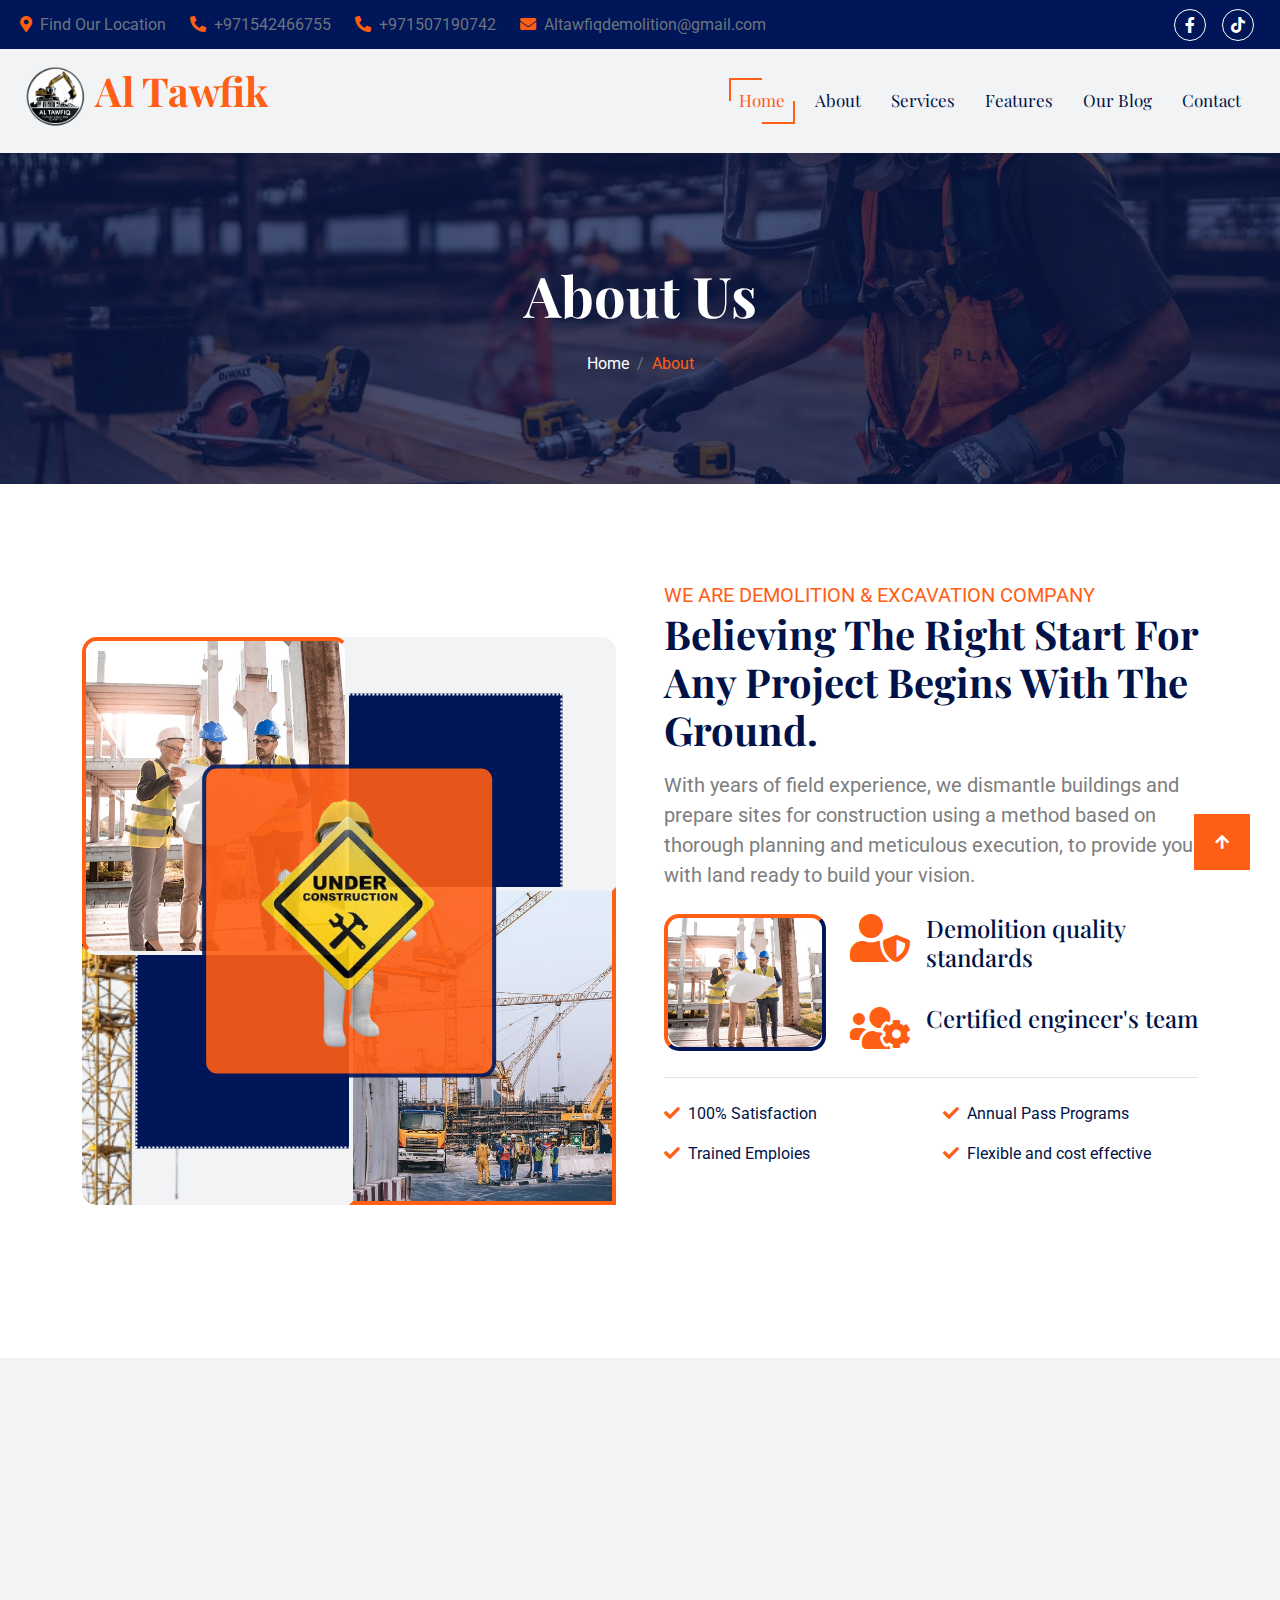
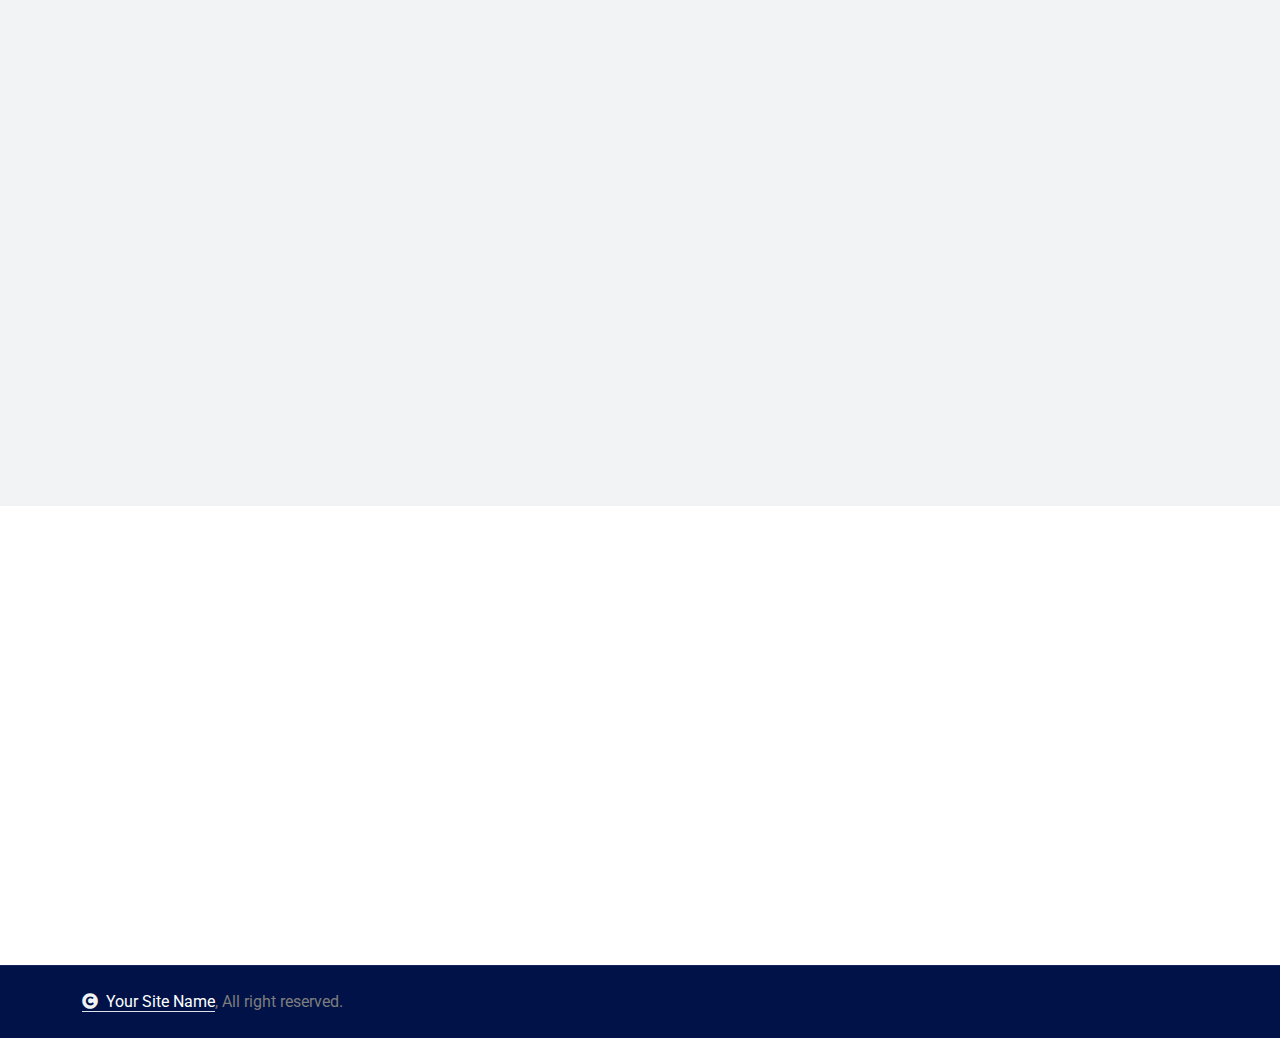
<file: about.html>
<!DOCTYPE html>
<html lang="en">
  <head>
    <meta charset="utf-8" />
    <title>Al-Tawfiq For Demolition and Excavation Services</title>
    <meta content="width=device-width, initial-scale=1.0" name="viewport" />
    <meta content="" name="keywords" />
    <meta content="" name="description" />

    <!-- Google Web Fonts -->
    <link rel="preconnect" href="https://fonts.googleapis.com" />
    <link rel="preconnect" href="https://fonts.gstatic.com" crossorigin />
    <link
      href="https://fonts.googleapis.com/css2?family=Playfair+Display:ital,wght@0,400..900;1,400..900&family=Roboto:wght@400;500;700&display=swap"
      rel="stylesheet"
    />

    <!-- Icon Font Stylesheet -->
    <link
      rel="stylesheet"
      href="https://use.fontawesome.com/releases/v5.15.4/css/all.css"
    />
    <link
      href="https://cdn.jsdelivr.net/npm/bootstrap-icons@1.4.1/font/bootstrap-icons.css"
      rel="stylesheet"
    />

    <!-- Libraries Stylesheet -->
    <link href="lib/animate/animate.min.css" rel="stylesheet" />

    <!-- Customized Bootstrap Stylesheet -->
    <link href="css/bootstrap.min.css" rel="stylesheet" />

    <!-- Stylesheet -->
    <link href="css/style.css" rel="stylesheet" />
  </head>

  <body>
    <!-- Spinner Start -->
    <div
      id="spinner"
      class="show bg-white position-fixed translate-middle w-100 vh-100 top-50 start-50 d-flex align-items-center justify-content-center"
    >
      <div
        class="spinner-border text-primary"
        style="width: 3rem; height: 3rem"
        role="status"
      >
        <span class="sr-only">Loading...</span>
      </div>
    </div>
    <!-- Spinner End -->
    <!-- Topbar Start -->
    <div class="container-fluid topbar d-none d-xl-block w-100">
      <div class="row gx-0 align-items-center" style="height: 45px">
        <div class="col-lg-8 text-center text-lg-start mb-lg-0">
          <div class="d-flex flex-wrap">
            <a
              href="https://maps.app.goo.gl/LZYL43N3DXkTnaCi8"
              class="text-muted me-4"
              ><i class="fas fa-map-marker-alt text-secondary me-2"></i>Find Our
              Location</a
            >
            <a href="tel:+971542466755" class="text-muted me-4"
              ><i class="fas fa-phone-alt text-secondary me-2"></i
              >+971542466755</a
            >
            <a href="tel:+971507190742" class="text-muted me-4"
              ><i class="fas fa-phone-alt text-secondary me-2"></i
              >+971507190742</a
            >
            <a
              href="mailto:Altawfiqdemolition@gmail.com"
              class="text-muted me-0"
              ><i class="fas fa-envelope text-secondary me-2"></i
              >Altawfiqdemolition@gmail.com</a
            >
          </div>
        </div>
        <div class="col-lg-4 text-center text-lg-end">
          <div class="d-flex align-items-center justify-content-end">
            <!-- Social Media -->
            <a
              style="border-radius: 150px"
              href="https://www.facebook.com/share/17d6us5UEP/"
              class="btn btn-primary btn-square border border-white me-3 text-center"
              ><i class="fab fa-facebook-f"></i
            ></a>
            <a
              style="border-radius: 150px"
              href="https://www.tiktok.com/@altawfiq.demoliti?is_from_webapp=1&sender_device=pc"
              class="btn btn-primary btn-square border border-white me-3"
              ><i class="fab fa-tiktok"></i
            ></a>
            <!-- <a
              style="border-radius: 150px"
              href="#"
              class="btn btn-primary btn-square border border-white me-3"
              ><i class="fab fa-instagram"></i
            ></a>
            <a
              style="border-radius: 150px"
              href="#"
              class="btn btn-primary btn-square border border-white me-3"
              ><i class="fab fa-linkedin-in"></i
            ></a> -->
          </div>
        </div>
      </div>
    </div>
    <!-- Topbar End -->
    

    <!-- Navbar & Hero Start -->
    <div class="container-fluid sticky-top px-0">
      <nav class="navbar navbar-expand-lg navbar-dark bg-light py-3 px-4">
        <a href="index.html" class="navbar-brand p-0">
          <h1 class="text-secondary display-6">
            <img src="img/logo.png" alt="" width="64px" height="64px" />
            Al Tawfik
          </h1>
        </a>
        <button
          class="navbar-toggler"
          type="button"
          data-bs-toggle="collapse"
          data-bs-target="#navbarCollapse"
        >
          <span class="fa fa-bars"></span>
        </button>
        <div class="collapse navbar-collapse" id="navbarCollapse">
          <div class="navbar-nav ms-auto pt-2 pt-lg-0">
            <a href="index.html" class="nav-item nav-link active">Home</a>
            <a href="about.html" class="nav-item nav-link">About</a>
            <a href="service.html" class="nav-item nav-link">Services</a>

            <a href="feature.html" class="nav-item nav-link">Features</a>
            <a href="blog.html" class="nav-item nav-link">Our Blog</a>
            <a href="contact.html" class="nav-item nav-link">Contact</a>
          </div>
        </div>
      </nav>
    </div>
    <!-- Navbar & Hero End -->

    <!-- Header Start -->
    <div class="container-fluid bg-breadcrumb">
      <div class="container text-center py-5" style="max-width: 900px">
        <h4
          class="text-white display-4 mb-4 wow fadeInDown"
          data-wow-delay="0.1s"
        >
          About Us
        </h4>
        <ol
          class="breadcrumb d-flex justify-content-center mb-0 wow fadeInDown"
          data-wow-delay="0.3s"
        >
          <li class="breadcrumb-item"><a href="index.html">Home</a></li>
          
          <li class="breadcrumb-item active text-secondary">About</li>
        </ol>
      </div>
    </div>
    <!-- Header End -->

    <!-- About Start -->
    <div class="container-fluid about py-5">
      <div class="container py-5">
        <div class="row g-5 align-items-center">
          <div
            class="col-xl-6 wow fadeInLeft"
            data-wow-delay="0.1s"
            style="border-radius: 15px !important"
          >
            <div class="about-item-image d-flex" style="border-radius: 15px">
              <img
                src="img/about.jpg"
                class="img-1 img-fluid w-50"
                alt=""
                style="border-radius: 15px"
              />
              <img src="img/about-3.jpg" class="img-2 img-fluid w-50" alt="" />
              <div class="about-item-image-content" style="border-radius: 15px">
                <img
                  src="img/about-1.png"
                  class="img-fluid w-100 h-100"
                  style="object-fit: cover"
                  alt=""
                />
              </div>
            </div>
          </div>
          <div class="col-xl-6 wow fadeInRight" data-wow-delay="0.1s">
            <div class="about-item-content">
              <p class="text-uppercase text-secondary fs-5 mb-0">
                WE ARE DEMOLITION & Excavation COMPANY
              </p>
              <h2 class="fs-1 fw-bold text-capitalize mb-3">
                believing the right start for any project begins with the
                ground.
              </h2>
              <p class="mb-4 fs-5">
                With years of field experience, we dismantle buildings and
                prepare sites for construction using a method based on thorough
                planning and meticulous execution, to provide you with land
                ready to build your vision.
              </p>
              <div class="pb-4 mb-4 border-bottom">
                <div class="row g-4">
                  <div class="col-lg-4">
                    <div
                      class="about-item-content-img"
                      style="border-radius: 15px"
                    >
                      <img
                        style="border-radius: 15px"
                        src="img/about-2.jpg"
                        class="img-fluid w-100"
                        alt=""
                      />
                    </div>
                  </div>
                  <div class="col-lg-8">
                    <div class="d-flex mb-4">
                      <div class="text-secondary">
                        <i class="fas fa-user-shield fa-3x"></i>
                      </div>
                      <h4 class="ms-3">Demolition quality standards</h4>
                    </div>
                    <div class="d-flex">
                      <div class="text-secondary">
                        <i class="fas fa-users-cog fa-3x"></i>
                      </div>
                      <h4 class="ms-3">Certified engineer&apos;s team</h4>
                    </div>
                  </div>
                </div>
              </div>
              <div class="row gy-0 gx-4 justify-content-between pb-4">
                <div class="col-lg-6">
                  <p class="text-dark">
                    <i class="fas fa-check text-secondary me-1"></i> 100%
                    Satisfaction
                  </p>
                  <p class="text-dark">
                    <i class="fas fa-check text-secondary me-1"></i> Trained
                    Emploies
                  </p>
                </div>
                <div class="col-lg-6">
                  <p class="text-dark">
                    <i class="fas fa-check text-secondary me-1"></i> Annual Pass
                    Programs
                  </p>
                  <p class="text-dark mb-0">
                    <i class="fas fa-check text-secondary me-1"></i> Flexible
                    and cost effective
                  </p>
                </div>
              </div>
              <a
                style="border-radius: 150px"
                class="btn btn-secondary d-inline-block py-3 px-5 me-2 flex-shrink-0 wow fadeInUp"
                data-wow-delay="0.1s"
                href="#"
                >Discover More</a
              >
            </div>
          </div>
        </div>
      </div>
    </div>
    <!-- About End -->

    <!-- Features Start -->
    <div class="container-fluid feature bg-light py-5">
      <div class="container py-5">
        <div
          class="text-center mx-auto pb-5 wow fadeInUp"
          data-wow-delay="0.2s"
          style="max-width: 800px"
        >
          <p class="text-uppercase text-secondary fs-5 mb-0">WHy US</p>
          <h2 class="display-4 text-capitalize mb-3">Why Choose Us</h2>
        </div>
        <div class="row g-4">
          <div class="col-lg-4 wow fadeInUp" data-wow-delay="0.2s">
            <div
              class="feature-item text-center border p-5"
              style="border-radius: 15px"
            >
              <div
                class="feature-img bg-secondary d-inline-flex justify-content-center align-items-center p-4"
                style="
                  width: 100px;
                  height: 100px;
                  border-radius: 150px;
                  border-radius: 150px;
                "
              >
                <i class="fas fa-city text-primary fa-3x"></i>
              </div>
              <a href="#" class="h4 d-block my-4">Expert Engineers</a>
              <p class="mb-0 text-start">
                Our experienced team allow us to handle the most challenging
                demolition and excavation projects with precision, safety, and
                smart problem-solving
              </p>
            </div>
          </div>
          <div class="col-lg-4 wow fadeInUp" data-wow-delay="0.4s">
            <div
              class="feature-item text-center border p-5"
              style="border-radius: 15px"
            >
              <div
                class="feature-img bg-secondary d-inline-flex justify-content-center align-items-center p-4"
                style="
                  width: 100px;
                  height: 100px;
                  border-radius: 150px;
                  border-radius: 150px;
                "
              >
                <i class="fas fa-funnel-dollar text-primary fa-3x"></i>
              </div>
              <a href="#" class="h4 d-block my-4">Free Estimates</a>
              <p class="mb-0 text-start">
                We provide free on-site estimates to help you plan your
                demolition or excavation project with clarity, accuracy, and
                complete peace of mind
              </p>
            </div>
          </div>
          <div class="col-lg-4 wow fadeInUp" data-wow-delay="0.6s">
            <div
              class="feature-item text-center border p-5"
              style="border-radius: 15px"
            >
              <div
                class="feature-img bg-secondary d-inline-flex justify-content-center align-items-center p-4"
                style="
                  width: 100px;
                  height: 100px;
                  border-radius: 150px;
                  border-radius: 150px;
                "
              >
                <i class="fas fa-tools text-primary fa-3x"></i>
              </div>
              <a href="#" class="h4 d-block my-4">Quality Materials</a>
              <p class="mb-0 text-start">
                We use advanced, state-of-the-art machinery to ensure every
                demolition and excavation project is completed with maximum
                efficiency, safety, precision, and reliability
              </p>
            </div>
          </div>
        </div>
      </div>
    </div>
    <!-- Features End -->

    <!-- Footer Start -->
    <div class="container-fluid footer py-5 wow fadeIn" data-wow-delay="0.2s">
      <div class="container py-5">
        <div class="row g-5">
          <div class="col-md-6 col-lg-6 col-xl-4">
            <div class="footer-item d-flex flex-column">
              <div class="footer-item">
                <h4 class="text-white mb-4">Newsletter</h4>
                <p class="mb-3">
                  Subscribe to our newsletter to receive the latest updates,
                  industry insights, project highlights, and exclusive offers
                  delivered straight to your inbox
                </p>
                <div class="position-relative mx-auto">
                  <input
                    style="border-radius: 150px"
                    class="form-control w-100 py-3 ps-4 pe-5"
                    type="text"
                    placeholder="Enter your email"
                  />
                  <button
                    style="border-radius: 150px; border: none; outline: none"
                    type="button"
                    class="btn btn-secondary position-absolute top-0 end-0 py-2 mt-1 me-2"
                  >
                    <a href="mailto:Altawfiqdemolition@gmail.com">SignUp</a>
                  </button>
                </div>
              </div>
            </div>
          </div>
          <div class="col-md-6 col-lg-6 col-xl-4">
            <div class="footer-item d-flex flex-column">
              <h4 class="text-white mb-4">Explore</h4>
              <a href="index.html"
                ><i class="fas fa-angle-right me-2"></i> Home</a
              >
              <a href="service.html"
                ><i class="fas fa-angle-right me-2"></i> Services</a
              >
              <a href="about.html"
                ><i class="fas fa-angle-right me-2"></i> About Us</a
              >
              <a href="blog.html"
                ><i class="fas fa-angle-right me-2"></i> Latest Projects</a
              >
              <a href="contact.html"
                ><i class="fas fa-angle-right me-2"></i> Contact Us</a
              >
            </div>
          </div>

          <div class="col-md-6 col-lg-6 col-xl-4">
            <div class="footer-item d-flex flex-column">
              <h4 class="text-white mb-4">Contact Info</h4>
              <a
                href="https://maps.app.goo.gl/LZYL43N3DXkTnaCi8"
                class="text-muted me-4"
                ><i class="fas fa-map-marker-alt text-secondary me-2"></i>Find
                Our Location</a
              >
              <a
                href="mailto:Altawfiqdemolition@gmail.com"
                class="text-muted me-0"
                ><i class="fas fa-envelope text-secondary me-2"></i
                >Altawfiqdemolition@gmail.com</a
              >
              <a href="tel:+971542466755" class="text-muted me-4"
                ><i class="fas fa-phone-alt text-secondary me-2"></i
                >+971542466755</a
              >
              <a href="tel:+971507190742" class="text-muted me-4"
                ><i class="fas fa-phone-alt text-secondary me-2"></i
                >+971507190742</a
              >

              <div class="footer-btn d-flex align-items-center mt-4">
                <a
                  class="btn btn-secondary btn-md-square me-2"
                  style="border-radius: 150px"
                  href="https://www.facebook.com/share/17d6us5UEP/"
                  ><i class="fab fa-facebook-f text-white"></i
                ></a>
                <a
                  class="btn btn-secondary btn-md-square me-2"
                  style="border-radius: 150px"
                  href="https://www.tiktok.com/@altawfiq.demoliti?is_from_webapp=1&sender_device=pc"
                  ><i class="fab fa-tiktok text-white"></i
                ></a>
                <!-- <a
                  class="btn btn-secondary btn-md-square me-2"
                  style="border-radius: 150px"
                  href=""
                  ><i class="fab fa-instagram text-white"></i
                ></a>
                <a
                  class="btn btn-secondary btn-md-square me-0"
                  style="border-radius: 150px"
                  href=""
                  ><i class="fab fa-linkedin-in text-white"></i
                ></a> -->
              </div>
            </div>
          </div>
        </div>
      </div>
    </div>
    <!-- Footer End -->

    <!-- Copyright Start -->
    <div class="container-fluid copyright py-4">
      <div class="container">
        <div class="row g-4 align-items-center">
          <div class="col-md-6 text-center text-md-start mb-md-0">
            <span class="text-body"
              ><a href="#" class="border-bottom text-white"
                ><i class="fas fa-copyright text-light me-2"></i>Your Site
                Name</a
              >, All right reserved.</span
            >
          </div>
        </div>
      </div>
    </div>
    <!-- Copyright End -->

    <!-- Back to Top -->
    <a href="#" class="btn btn-secondary btn-lg-square back-to-top"
      ><i class="fa fa-arrow-up"></i
    ></a>

    <!-- JavaScript Libraries -->
    <script src="https://ajax.googleapis.com/ajax/libs/jquery/3.6.4/jquery.min.js"></script>
    <script src="https://cdn.jsdelivr.net/npm/bootstrap@5.0.0/dist/js/bootstrap.bundle.min.js"></script>
    <script src="lib/wow/wow.min.js"></script>
    <script src="lib/easing/easing.min.js"></script>
    <script src="lib/waypoints/waypoints.min.js"></script>

    <!-- Template Javascript -->
    <script src="js/main.js"></script>
  </body>
</html>
</file>
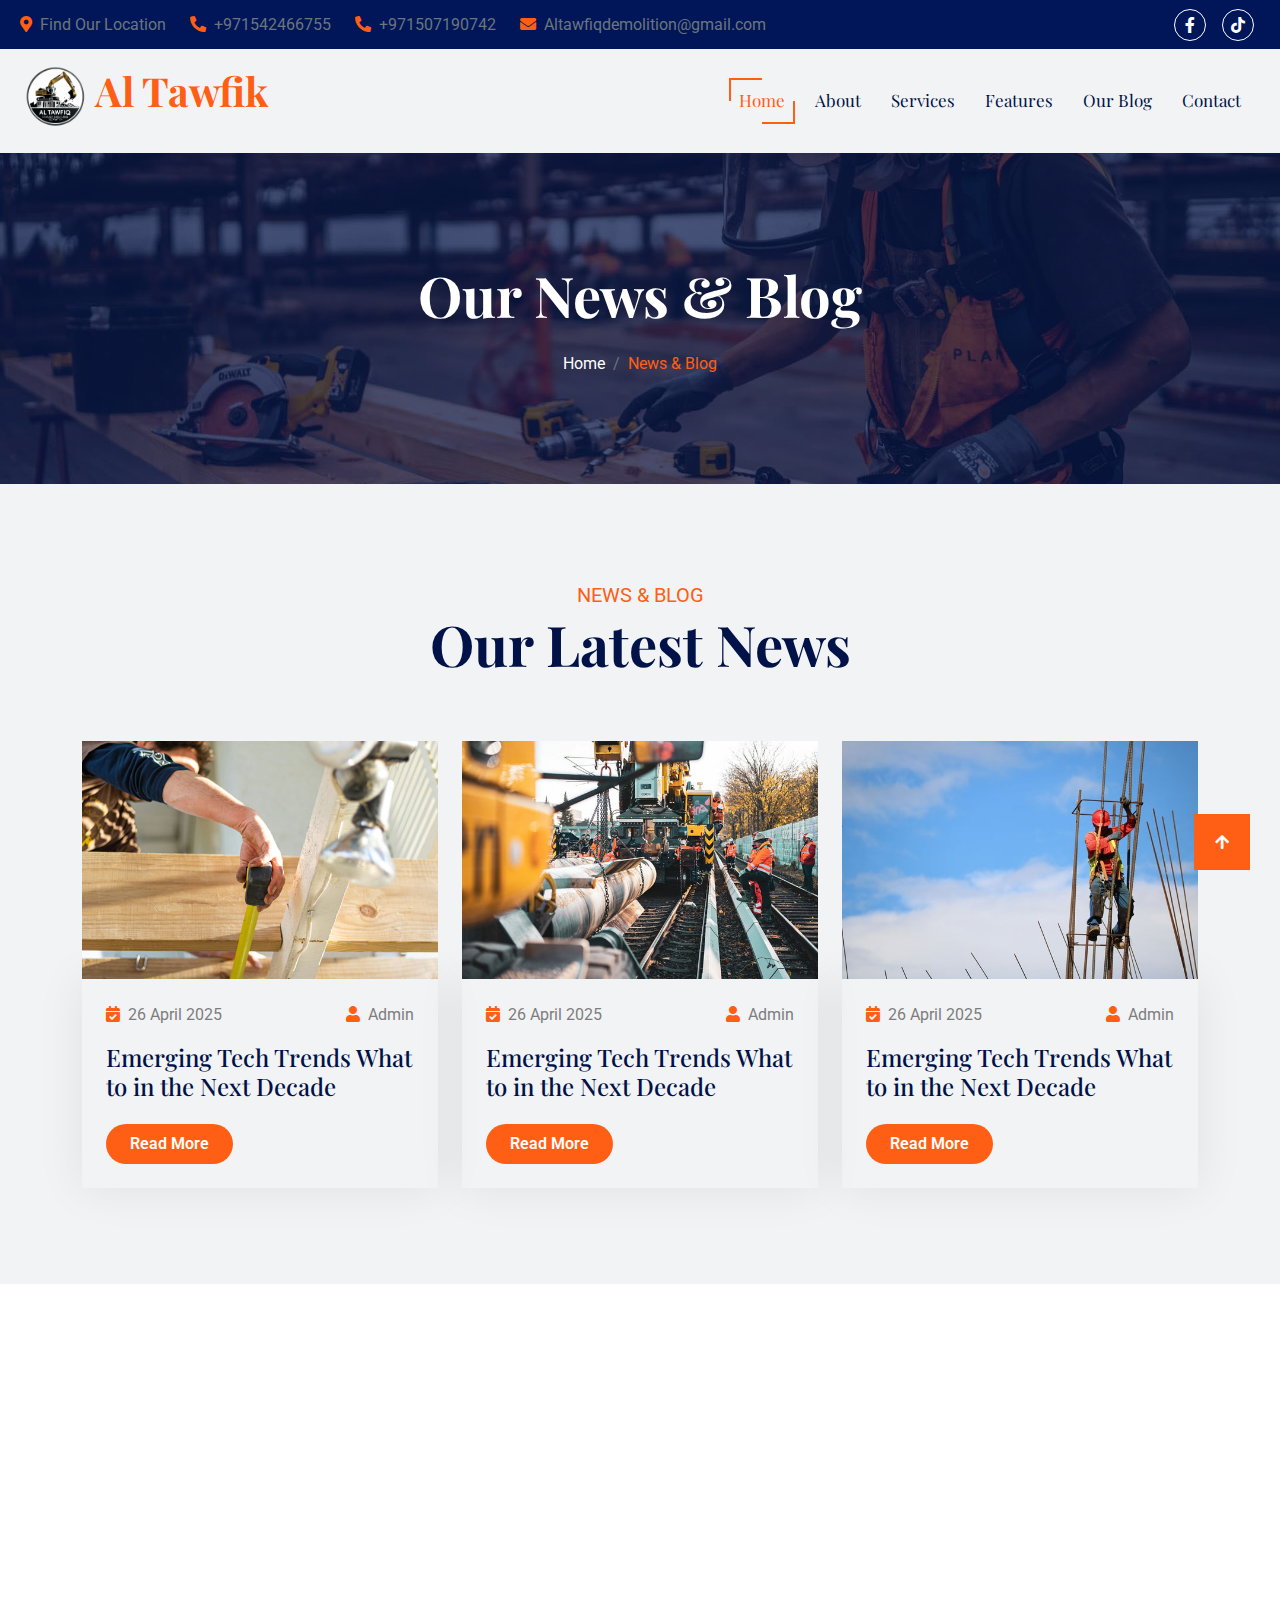
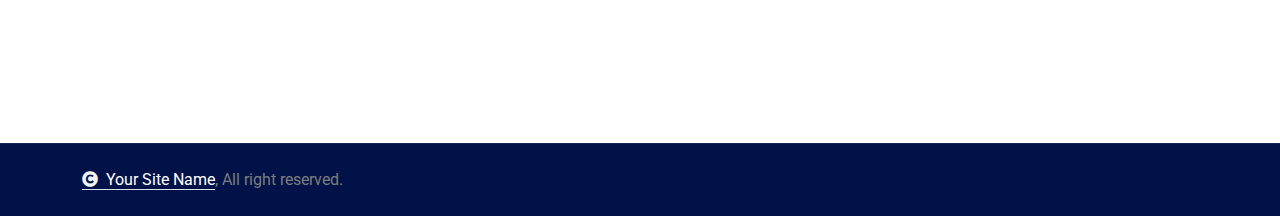
<file: blog.html>
<!DOCTYPE html>
<html lang="en">
  <head>
    <meta charset="utf-8" />
    <title>Al-Tawfiq For Demolition and Excavation Services</title>
    <meta content="width=device-width, initial-scale=1.0" name="viewport" />
    <meta content="" name="keywords" />
    <meta content="" name="description" />

    <!-- Google Web Fonts -->
    <link rel="preconnect" href="https://fonts.googleapis.com" />
    <link rel="preconnect" href="https://fonts.gstatic.com" crossorigin />
    <link
      href="https://fonts.googleapis.com/css2?family=Playfair+Display:ital,wght@0,400..900;1,400..900&family=Roboto:wght@400;500;700&display=swap"
      rel="stylesheet"
    />

    <!-- Icon Font Stylesheet -->
    <link
      rel="stylesheet"
      href="https://use.fontawesome.com/releases/v5.15.4/css/all.css"
    />
    <link
      href="https://cdn.jsdelivr.net/npm/bootstrap-icons@1.4.1/font/bootstrap-icons.css"
      rel="stylesheet"
    />

    <!-- Libraries Stylesheet -->
    <link href="lib/animate/animate.min.css" rel="stylesheet" />

    <!-- Customized Bootstrap Stylesheet -->
    <link href="css/bootstrap.min.css" rel="stylesheet" />

    <!-- Stylesheet -->
    <link href="css/style.css" rel="stylesheet" />
  </head>

  <body>
    <!-- Spinner Start -->
    <div
      id="spinner"
      class="show bg-white position-fixed translate-middle w-100 vh-100 top-50 start-50 d-flex align-items-center justify-content-center"
    >
      <div
        class="spinner-border text-primary"
        style="width: 3rem; height: 3rem"
        role="status"
      >
        <span class="sr-only">Loading...</span>
      </div>
    </div>
    <!-- Spinner End -->

    <!-- Topbar Start -->
    <div class="container-fluid topbar d-none d-xl-block w-100">
      <div class="row gx-0 align-items-center" style="height: 45px">
        <div class="col-lg-8 text-center text-lg-start mb-lg-0">
          <div class="d-flex flex-wrap">
            <a
              href="https://maps.app.goo.gl/LZYL43N3DXkTnaCi8"
              class="text-muted me-4"
              ><i class="fas fa-map-marker-alt text-secondary me-2"></i>Find Our
              Location</a
            >
            <a href="tel:+971542466755" class="text-muted me-4"
              ><i class="fas fa-phone-alt text-secondary me-2"></i
              >+971542466755</a
            >
            <a href="tel:+971507190742" class="text-muted me-4"
              ><i class="fas fa-phone-alt text-secondary me-2"></i
              >+971507190742</a
            >
            <a
              href="mailto:Altawfiqdemolition@gmail.com"
              class="text-muted me-0"
              ><i class="fas fa-envelope text-secondary me-2"></i
              >Altawfiqdemolition@gmail.com</a
            >
          </div>
        </div>
        <div class="col-lg-4 text-center text-lg-end">
          <div class="d-flex align-items-center justify-content-end">
            <!-- Social Media -->
            <a
              style="border-radius: 150px"
              href="https://www.facebook.com/share/17d6us5UEP/"
              class="btn btn-primary btn-square border border-white me-3 text-center"
              ><i class="fab fa-facebook-f"></i
            ></a>
            <a
              style="border-radius: 150px"
              href="https://www.tiktok.com/@altawfiq.demoliti?is_from_webapp=1&sender_device=pc"
              class="btn btn-primary btn-square border border-white me-3"
              ><i class="fab fa-tiktok"></i
            ></a>
            <!-- <a
              style="border-radius: 150px"
              href="#"
              class="btn btn-primary btn-square border border-white me-3"
              ><i class="fab fa-instagram"></i
            ></a>
            <a
              style="border-radius: 150px"
              href="#"
              class="btn btn-primary btn-square border border-white me-3"
              ><i class="fab fa-linkedin-in"></i
            ></a> -->
          </div>
        </div>
      </div>
    </div>
    <!-- Topbar End -->

    <!-- Navbar & Hero Start -->
    <div class="container-fluid sticky-top px-0">
      <nav class="navbar navbar-expand-lg navbar-dark bg-light py-3 px-4">
        <a href="index.html" class="navbar-brand p-0">
          <h1 class="text-secondary display-6">
            <img src="img/logo.png" alt="" width="64px" height="64px" />
            Al Tawfik
          </h1>
        </a>
        <button
          class="navbar-toggler"
          type="button"
          data-bs-toggle="collapse"
          data-bs-target="#navbarCollapse"
        >
          <span class="fa fa-bars"></span>
        </button>
        <div class="collapse navbar-collapse" id="navbarCollapse">
          <div class="navbar-nav ms-auto pt-2 pt-lg-0">
            <a href="index.html" class="nav-item nav-link active">Home</a>
            <a href="about.html" class="nav-item nav-link">About</a>
            <a href="service.html" class="nav-item nav-link">Services</a>

            <a href="feature.html" class="nav-item nav-link">Features</a>
            <a href="blog.html" class="nav-item nav-link">Our Blog</a>
            <a href="contact.html" class="nav-item nav-link">Contact</a>
          </div>
        </div>
      </nav>
    </div>
    <!-- Navbar & Hero End -->

    <!-- Header Start -->
    <div class="container-fluid bg-breadcrumb">
      <div class="container text-center py-5" style="max-width: 900px">
        <h4
          class="text-white display-4 mb-4 wow fadeInDown"
          data-wow-delay="0.1s"
        >
          Our News & Blog
        </h4>
        <ol
          class="breadcrumb d-flex justify-content-center mb-0 wow fadeInDown"
          data-wow-delay="0.3s"
        >
          <li class="breadcrumb-item"><a href="index.html">Home</a></li>
          
          <li class="breadcrumb-item active text-secondary">News & Blog</li>
        </ol>
      </div>
    </div>
    <!-- Header End -->

    <!-- Blog Start -->
    <div class="container-fluid blog bg-light py-5">
      <div class="container py-5">
        <div
          class="text-center mx-auto pb-5 wow fadeInUp"
          data-wow-delay="0.2s"
          style="max-width: 800px"
        >
          <p class="text-uppercase text-secondary fs-5 mb-0">News & Blog</p>
          <h2 class="display-4 text-capitalize mb-3">Our latest news</h2>
        </div>
        <div class="row g-4">
          <div class="col-lg-4 wow fadeInUp" data-wow-delay="0.2s">
            <div class="blog-item h-100">
              <div class="blog-img">
                <img src="img/blog-1.jpg" class="img-fluid w-100" alt="" />
              </div>
              <div class="blog-content p-4">
                <div class="d-flex justify-content-between mb-3">
                  <p class="mb-0">
                    <i class="fa fa-calendar-check text-secondary me-1"></i> 26
                    April 2025
                  </p>
                  <p class="mb-0">
                    <i class="fa fa-user text-secondary me-1"></i> Admin
                  </p>
                </div>
                <a href="#" class="h4 d-block mb-4"
                  >Emerging Tech Trends What to in the Next Decade</a
                >
                <a
                  class="btn btn-secondary py-2 px-4"
                  href="#"
                  style="border-radius: 150px"
                  >Read More</a
                >
              </div>
            </div>
          </div>
          <div class="col-lg-4 wow fadeInUp" data-wow-delay="0.4s">
            <div class="blog-item h-100">
              <div class="blog-img">
                <img src="img/blog-2.jpg" class="img-fluid w-100" alt="" />
              </div>
              <div class="blog-content p-4">
                <div class="d-flex justify-content-between mb-3">
                  <p class="mb-0">
                    <i class="fa fa-calendar-check text-secondary me-1"></i> 26
                    April 2025
                  </p>
                  <p class="mb-0">
                    <i class="fa fa-user text-secondary me-1"></i> Admin
                  </p>
                </div>
                <a href="#" class="h4 d-block mb-4"
                  >Emerging Tech Trends What to in the Next Decade</a
                >
                <a
                  class="btn btn-secondary py-2 px-4"
                  href="#"
                  style="border-radius: 150px"
                  >Read More</a
                >
              </div>
            </div>
          </div>
          <div class="col-lg-4 wow fadeInUp" data-wow-delay="0.6s">
            <div class="blog-item h-100">
              <div class="blog-img">
                <img src="img/blog-3.jpg" class="img-fluid w-100" alt="" />
              </div>
              <div class="blog-content p-4">
                <div class="d-flex justify-content-between mb-3">
                  <p class="mb-0">
                    <i class="fa fa-calendar-check text-secondary me-1"></i> 26
                    April 2025
                  </p>
                  <p class="mb-0">
                    <i class="fa fa-user text-secondary me-1"></i> Admin
                  </p>
                </div>
                <a href="#" class="h4 d-block mb-4"
                  >Emerging Tech Trends What to in the Next Decade</a
                >
                <a
                  class="btn btn-secondary py-2 px-4"
                  href="#"
                  style="border-radius: 150px"
                  >Read More</a
                >
              </div>
            </div>
          </div>
        </div>
      </div>
    </div>
    <!-- Blog End -->

    <!-- Footer Start -->
    <div class="container-fluid footer py-5 wow fadeIn" data-wow-delay="0.2s">
      <div class="container py-5">
        <div class="row g-5">
          <div class="col-md-6 col-lg-6 col-xl-4">
            <div class="footer-item d-flex flex-column">
              <div class="footer-item">
                <h4 class="text-white mb-4">Newsletter</h4>
                <p class="mb-3">
                  Subscribe to our newsletter to receive the latest updates,
                  industry insights, project highlights, and exclusive offers
                  delivered straight to your inbox
                </p>
                <div class="position-relative mx-auto">
                  <input
                    style="border-radius: 150px"
                    class="form-control w-100 py-3 ps-4 pe-5"
                    type="text"
                    placeholder="Enter your email"
                  />
                  <button
                    style="border-radius: 150px; border: none; outline: none"
                    type="button"
                    class="btn btn-secondary position-absolute top-0 end-0 py-2 mt-1 me-2"
                  >
                    <a href="mailto:Altawfiqdemolition@gmail.com">SignUp</a>
                  </button>
                </div>
              </div>
            </div>
          </div>
          <div class="col-md-6 col-lg-6 col-xl-4">
            <div class="footer-item d-flex flex-column">
              <h4 class="text-white mb-4">Explore</h4>
              <a href="index.html"
                ><i class="fas fa-angle-right me-2"></i> Home</a
              >
              <a href="service.html"
                ><i class="fas fa-angle-right me-2"></i> Services</a
              >
              <a href="about.html"
                ><i class="fas fa-angle-right me-2"></i> About Us</a
              >
              <a href="blog.html"
                ><i class="fas fa-angle-right me-2"></i> Latest Projects</a
              >
              <a href="contact.html"
                ><i class="fas fa-angle-right me-2"></i> Contact Us</a
              >
            </div>
          </div>

          <div class="col-md-6 col-lg-6 col-xl-4">
            <div class="footer-item d-flex flex-column">
              <h4 class="text-white mb-4">Contact Info</h4>
              <a
                href="https://maps.app.goo.gl/LZYL43N3DXkTnaCi8"
                class="text-muted me-4"
                ><i class="fas fa-map-marker-alt text-secondary me-2"></i>Find
                Our Location</a
              >
              <a
                href="mailto:Altawfiqdemolition@gmail.com"
                class="text-muted me-0"
                ><i class="fas fa-envelope text-secondary me-2"></i
                >Altawfiqdemolition@gmail.com</a
              >
              <a href="tel:+971542466755" class="text-muted me-4"
                ><i class="fas fa-phone-alt text-secondary me-2"></i
                >+971542466755</a
              >
              <a href="tel:+971507190742" class="text-muted me-4"
                ><i class="fas fa-phone-alt text-secondary me-2"></i
                >+971507190742</a
              >

              <div class="footer-btn d-flex align-items-center mt-4">
                <a
                  class="btn btn-secondary btn-md-square me-2"
                  style="border-radius: 150px"
                  href="https://www.facebook.com/share/17d6us5UEP/"
                  ><i class="fab fa-facebook-f text-white"></i
                ></a>
                <a
                  class="btn btn-secondary btn-md-square me-2"
                  style="border-radius: 150px"
                  href="https://www.tiktok.com/@altawfiq.demoliti?is_from_webapp=1&sender_device=pc"
                  ><i class="fab fa-tiktok text-white"></i
                ></a>
                <!-- <a
                  class="btn btn-secondary btn-md-square me-2"
                  style="border-radius: 150px"
                  href=""
                  ><i class="fab fa-instagram text-white"></i
                ></a>
                <a
                  class="btn btn-secondary btn-md-square me-0"
                  style="border-radius: 150px"
                  href=""
                  ><i class="fab fa-linkedin-in text-white"></i
                ></a> -->
              </div>
            </div>
          </div>
        </div>
      </div>
    </div>
    <!-- Footer End -->

    <!-- Copyright Start -->
    <div class="container-fluid copyright py-4">
      <div class="container">
        <div class="row g-4 align-items-center">
          <div class="col-md-6 text-center text-md-start mb-md-0">
            <span class="text-body"
              ><a href="#" class="border-bottom text-white"
                ><i class="fas fa-copyright text-light me-2"></i>Your Site
                Name</a
              >, All right reserved.</span
            >
          </div>
        </div>
      </div>
    </div>
    <!-- Copyright End -->

    <!-- Back to Top -->
    <a href="#" class="btn btn-secondary btn-lg-square back-to-top"
      ><i class="fa fa-arrow-up"></i
    ></a>

    <!-- JavaScript Libraries -->
    <script src="https://ajax.googleapis.com/ajax/libs/jquery/3.6.4/jquery.min.js"></script>
    <script src="https://cdn.jsdelivr.net/npm/bootstrap@5.0.0/dist/js/bootstrap.bundle.min.js"></script>
    <script src="lib/wow/wow.min.js"></script>
    <script src="lib/easing/easing.min.js"></script>
    <script src="lib/waypoints/waypoints.min.js"></script>

    <!-- Template Javascript -->
    <script src="js/main.js"></script>
  </body>
</html>
</file>
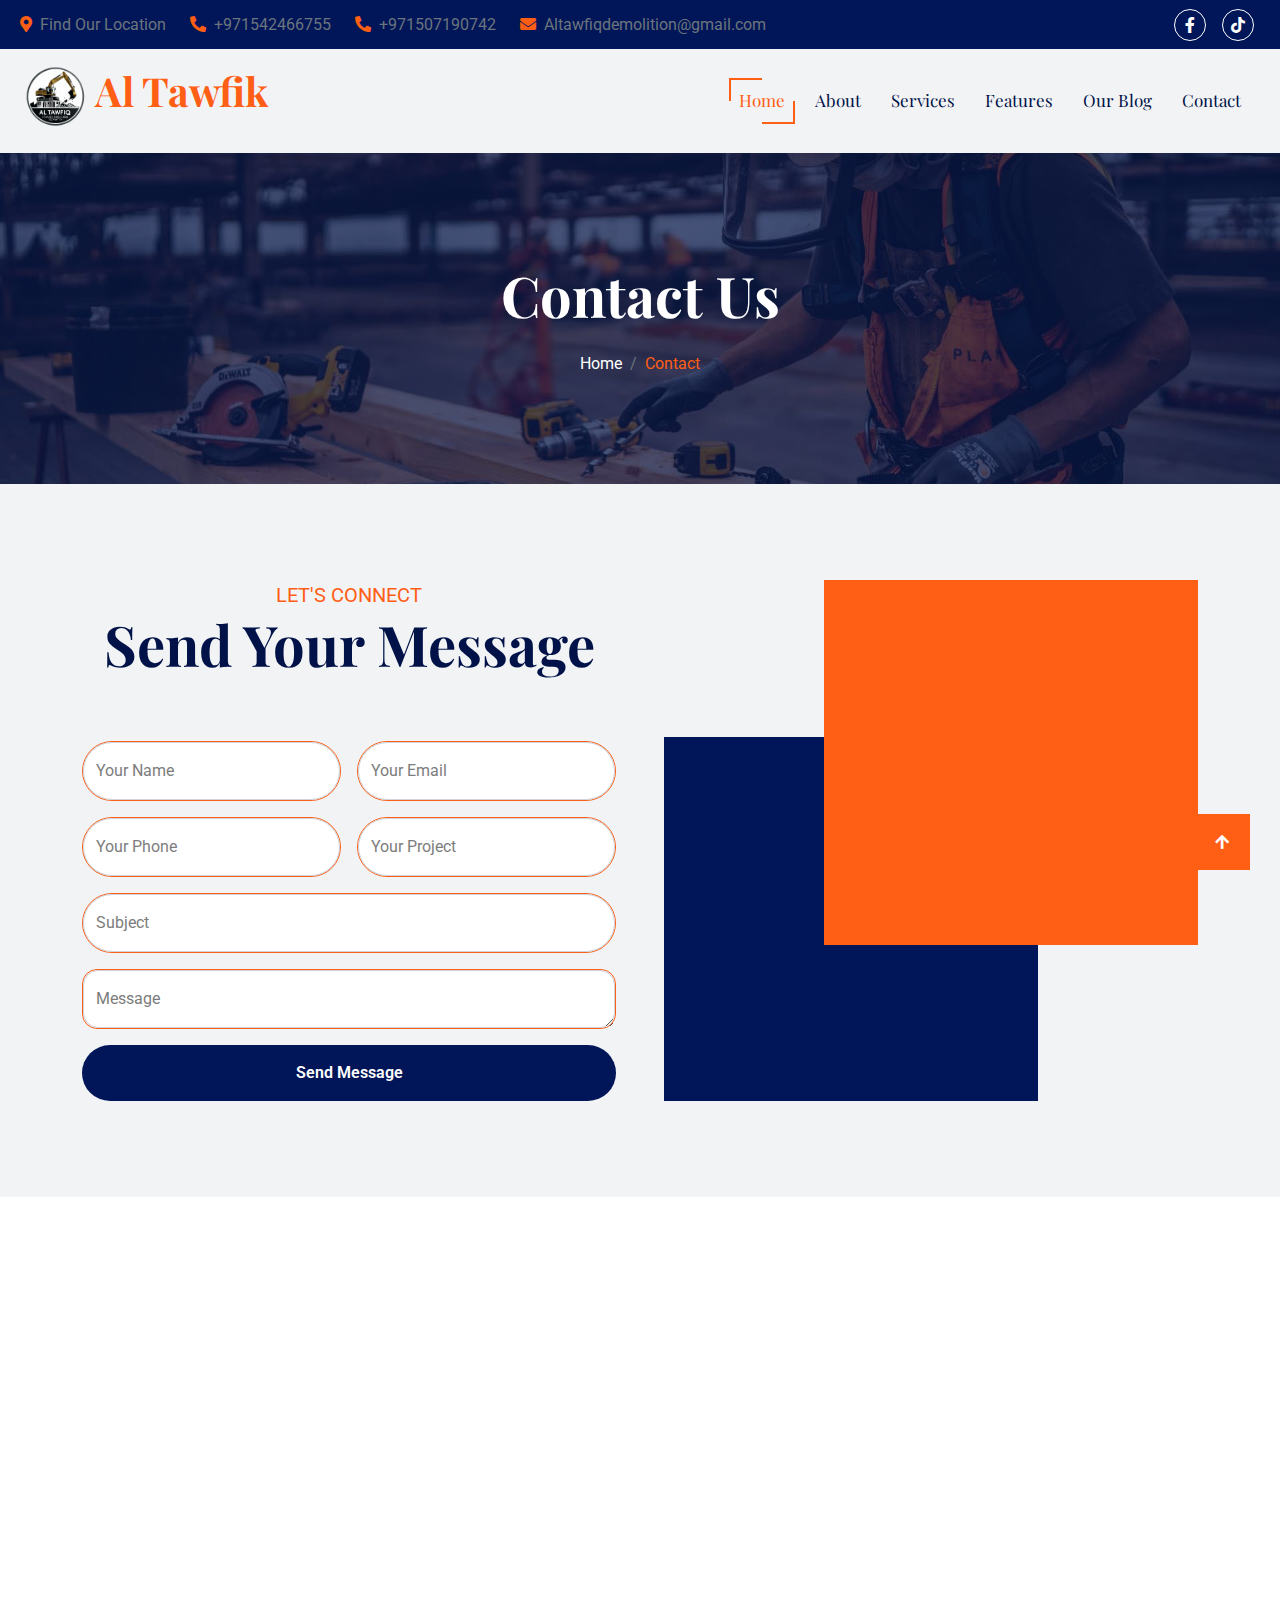
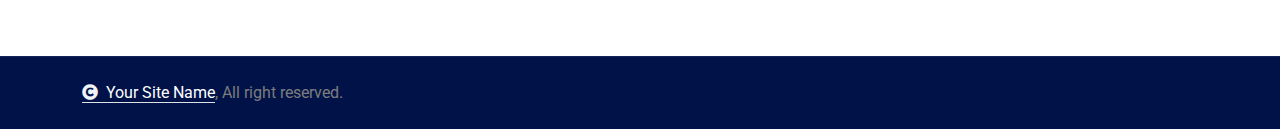
<file: contact.html>
<!DOCTYPE html>
<html lang="en">
  <head>
    <meta charset="utf-8" />
    <title>Al-Tawfiq For Demolition and Excavation Services</title>
    <meta content="width=device-width, initial-scale=1.0" name="viewport" />
    <meta content="" name="keywords" />
    <meta content="" name="description" />

    <!-- Google Web Fonts -->
    <link rel="preconnect" href="https://fonts.googleapis.com" />
    <link rel="preconnect" href="https://fonts.gstatic.com" crossorigin />
    <link
      href="https://fonts.googleapis.com/css2?family=Playfair+Display:ital,wght@0,400..900;1,400..900&family=Roboto:wght@400;500;700&display=swap"
      rel="stylesheet"
    />

    <!-- Icon Font Stylesheet -->
    <link
      rel="stylesheet"
      href="https://use.fontawesome.com/releases/v5.15.4/css/all.css"
    />
    <link
      href="https://cdn.jsdelivr.net/npm/bootstrap-icons@1.4.1/font/bootstrap-icons.css"
      rel="stylesheet"
    />

    <!-- Libraries Stylesheet -->
    <link href="lib/animate/animate.min.css" rel="stylesheet" />

    <!-- Customized Bootstrap Stylesheet -->
    <link href="css/bootstrap.min.css" rel="stylesheet" />

    <!-- Stylesheet -->
    <link href="css/style.css" rel="stylesheet" />
  </head>

  <body>
    <!-- Spinner Start -->
    <div
      id="spinner"
      class="show bg-white position-fixed translate-middle w-100 vh-100 top-50 start-50 d-flex align-items-center justify-content-center"
    >
      <div
        class="spinner-border text-primary"
        style="width: 3rem; height: 3rem"
        role="status"
      >
        <span class="sr-only">Loading...</span>
      </div>
    </div>
    <!-- Spinner End -->

    <!-- Topbar Start -->
    <div class="container-fluid topbar d-none d-xl-block w-100">
      <div class="row gx-0 align-items-center" style="height: 45px">
        <div class="col-lg-8 text-center text-lg-start mb-lg-0">
          <div class="d-flex flex-wrap">
            <a
              href="https://maps.app.goo.gl/LZYL43N3DXkTnaCi8"
              class="text-muted me-4"
              ><i class="fas fa-map-marker-alt text-secondary me-2"></i>Find Our
              Location</a
            >
            <a href="tel:+971542466755" class="text-muted me-4"
              ><i class="fas fa-phone-alt text-secondary me-2"></i
              >+971542466755</a
            >
            <a href="tel:+971507190742" class="text-muted me-4"
              ><i class="fas fa-phone-alt text-secondary me-2"></i
              >+971507190742</a
            >
            <a
              href="mailto:Altawfiqdemolition@gmail.com"
              class="text-muted me-0"
              ><i class="fas fa-envelope text-secondary me-2"></i
              >Altawfiqdemolition@gmail.com</a
            >
          </div>
        </div>
        <div class="col-lg-4 text-center text-lg-end">
          <div class="d-flex align-items-center justify-content-end">
            <!-- Social Media -->
            <a
              style="border-radius: 150px"
              href="https://www.facebook.com/share/17d6us5UEP/"
              class="btn btn-primary btn-square border border-white me-3 text-center"
              ><i class="fab fa-facebook-f"></i
            ></a>
            <a
              style="border-radius: 150px"
              href="https://www.tiktok.com/@altawfiq.demoliti?is_from_webapp=1&sender_device=pc"
              class="btn btn-primary btn-square border border-white me-3"
              ><i class="fab fa-tiktok"></i
            ></a>
            <!-- <a
              style="border-radius: 150px"
              href="#"
              class="btn btn-primary btn-square border border-white me-3"
              ><i class="fab fa-instagram"></i
            ></a>
            <a
              style="border-radius: 150px"
              href="#"
              class="btn btn-primary btn-square border border-white me-3"
              ><i class="fab fa-linkedin-in"></i
            ></a> -->
          </div>
        </div>
      </div>
    </div>
    <!-- Topbar End -->

    <!-- Navbar & Hero Start -->
    <div class="container-fluid sticky-top px-0">
      <nav class="navbar navbar-expand-lg navbar-dark bg-light py-3 px-4">
        <a href="index.html" class="navbar-brand p-0">
          <h1 class="text-secondary display-6">
            <img src="img/logo.png" alt="" width="64px" height="64px" />
            Al Tawfik
          </h1>
        </a>
        <button
          class="navbar-toggler"
          type="button"
          data-bs-toggle="collapse"
          data-bs-target="#navbarCollapse"
        >
          <span class="fa fa-bars"></span>
        </button>
        <div class="collapse navbar-collapse" id="navbarCollapse">
          <div class="navbar-nav ms-auto pt-2 pt-lg-0">
            <a href="index.html" class="nav-item nav-link active">Home</a>
            <a href="about.html" class="nav-item nav-link">About</a>
            <a href="service.html" class="nav-item nav-link">Services</a>

            <a href="feature.html" class="nav-item nav-link">Features</a>
            <a href="blog.html" class="nav-item nav-link">Our Blog</a>
            <a href="contact.html" class="nav-item nav-link">Contact</a>
          </div>
        </div>
      </nav>
    </div>
    <!-- Navbar & Hero End -->

    <!-- Header Start -->
    <div class="container-fluid bg-breadcrumb">
      <div class="container text-center py-5" style="max-width: 900px">
        <h4
          class="text-white display-4 mb-4 wow fadeInDown"
          data-wow-delay="0.1s"
        >
          Contact Us
        </h4>
        <ol
          class="breadcrumb d-flex justify-content-center mb-0 wow fadeInDown"
          data-wow-delay="0.3s"
        >
          <li class="breadcrumb-item"><a href="index.html">Home</a></li>
          <li class="breadcrumb-item active text-secondary">Contact</li>
        </ol>
      </div>
    </div>
    <!-- Header End -->

    <!-- Contact Start -->
    <div class="container-fluid contact bg-light py-5">
      <div class="container py-5">
        <div class="row g-5">
          <div class="col-lg-6 wow fadeInLeft" data-wow-delay="0.2s">
            <div class="text-center mx-auto pb-5" style="max-width: 800px">
              <p class="text-uppercase text-secondary fs-5 mb-0">
                Let&apos;s Connect
              </p>
              <h2 class="display-4 text-capitalize mb-3">Send Your Message</h2>
            </div>
            <form>
              <div class="row g-3">
                <div class="col-lg-12 col-xl-6">
                  <div
                    class="form-floating border border-secondary"
                    style="border-radius: 150px"
                  >
                    <input
                      style="border-radius: 150px"
                      type="text"
                      class="form-control"
                      id="name"
                      placeholder="Your Name"
                    />
                    <label for="name">Your Name</label>
                  </div>
                </div>
                <div class="col-lg-12 col-xl-6">
                  <div
                    class="form-floating border border-secondary"
                    style="border-radius: 150px"
                  >
                    <input
                      style="border-radius: 150px"
                      type="email"
                      class="form-control"
                      id="email"
                      placeholder="Your Email"
                    />
                    <label for="email">Your Email</label>
                  </div>
                </div>
                <div class="col-lg-12 col-xl-6">
                  <div
                    class="form-floating border border-secondary"
                    style="border-radius: 150px"
                  >
                    <input
                      style="border-radius: 150px"
                      type="phone"
                      class="form-control"
                      id="phone"
                      placeholder="Phone"
                    />
                    <label for="phone">Your Phone</label>
                  </div>
                </div>
                <div class="col-lg-12 col-xl-6">
                  <div
                    class="form-floating border border-secondary"
                    style="border-radius: 150px"
                  >
                    <input
                      style="border-radius: 150px"
                      type="text"
                      class="form-control"
                      id="project"
                      placeholder="Project"
                    />
                    <label for="project">Your Project</label>
                  </div>
                </div>
                <div class="col-12">
                  <div
                    class="form-floating border border-secondary"
                    style="border-radius: 150px"
                  >
                    <input
                      style="border-radius: 150px"
                      type="text"
                      class="form-control"
                      id="subject"
                      placeholder="Subject"
                    />
                    <label for="subject">Subject</label>
                  </div>
                </div>
                <div class="col-12">
                  <div
                    class="form-floating border border-secondary"
                    style="border-radius: 15px"
                  >
                    <textarea
                      style="border-radius: 15px"
                      class="form-control"
                      placeholder="Leave a message here"
                      id="message"
                    ></textarea>
                    <label for="message">Message</label>
                  </div>
                </div>
                <div class="col-12">
                  <button class="btn btn-primary w-100 py-3" style="border-radius: 150px;">
                    Send Message
                  </button>
                </div>
              </div>
            </form>
          </div>
          <div class="col-lg-6 wow fadeInRight" data-wow-delay="0.4s">
            <div class="contact-map h-100 w-100">
              <iframe
                class="h-100 w-100"
                style="height: 500px"
                src="https://www.google.com/maps/embed?pb=!1m17!1m12!1m3!1d3599.7302421526615!2d55.70825!3d25.5473611!2m3!1f0!2f0!3f0!3m2!1i1024!2i768!4f13.1!3m2!1m1!2zMjXCsDMyJzUwLjUiTiA1NcKwNDInMjkuNyJF!5e0!3m2!1sen!2seg!4v1763659087905!5m2!1sen!2seg"
                loading="lazy"
                referrerpolicy="no-referrer-when-downgrade"
              ></iframe>
            </div>
          </div>
        </div>
      </div>
    </div>
    <!-- Contact End -->

    <!-- Footer Start -->
    <div class="container-fluid footer py-5 wow fadeIn" data-wow-delay="0.2s">
      <div class="container py-5">
        <div class="row g-5">
          <div class="col-md-6 col-lg-6 col-xl-4">
            <div class="footer-item d-flex flex-column">
              <div class="footer-item">
                <h4 class="text-white mb-4">Newsletter</h4>
                <p class="mb-3">
                  Subscribe to our newsletter to receive the latest updates,
                  industry insights, project highlights, and exclusive offers
                  delivered straight to your inbox
                </p>
                <div class="position-relative mx-auto">
                  <input
                    style="border-radius: 150px"
                    class="form-control w-100 py-3 ps-4 pe-5"
                    type="text"
                    placeholder="Enter your email"
                  />
                  <button
                    style="border-radius: 150px; border: none; outline: none"
                    type="button"
                    class="btn btn-secondary position-absolute top-0 end-0 py-2 mt-1 me-2"
                  >
                    <a href="mailto:Altawfiqdemolition@gmail.com">SignUp</a>
                  </button>
                </div>
              </div>
            </div>
          </div>
          <div class="col-md-6 col-lg-6 col-xl-4">
            <div class="footer-item d-flex flex-column">
              <h4 class="text-white mb-4">Explore</h4>
              <a href="index.html"
                ><i class="fas fa-angle-right me-2"></i> Home</a
              >
              <a href="service.html"
                ><i class="fas fa-angle-right me-2"></i> Services</a
              >
              <a href="about.html"
                ><i class="fas fa-angle-right me-2"></i> About Us</a
              >
              <a href="blog.html"
                ><i class="fas fa-angle-right me-2"></i> Latest Projects</a
              >
              <a href="contact.html"
                ><i class="fas fa-angle-right me-2"></i> Contact Us</a
              >
            </div>
          </div>

          <div class="col-md-6 col-lg-6 col-xl-4">
            <div class="footer-item d-flex flex-column">
              <h4 class="text-white mb-4">Contact Info</h4>
              <a
                href="https://maps.app.goo.gl/LZYL43N3DXkTnaCi8"
                class="text-muted me-4"
                ><i class="fas fa-map-marker-alt text-secondary me-2"></i>Find
                Our Location</a
              >
              <a
                href="mailto:Altawfiqdemolition@gmail.com"
                class="text-muted me-0"
                ><i class="fas fa-envelope text-secondary me-2"></i
                >Altawfiqdemolition@gmail.com</a
              >
              <a href="tel:+971542466755" class="text-muted me-4"
                ><i class="fas fa-phone-alt text-secondary me-2"></i
                >+971542466755</a
              >
              <a href="tel:+971507190742" class="text-muted me-4"
                ><i class="fas fa-phone-alt text-secondary me-2"></i
                >+971507190742</a
              >

              <div class="footer-btn d-flex align-items-center mt-4">
                <a
                  class="btn btn-secondary btn-md-square me-2"
                  style="border-radius: 150px"
                  href="https://www.facebook.com/share/17d6us5UEP/"
                  ><i class="fab fa-facebook-f text-white"></i
                ></a>
                <a
                  class="btn btn-secondary btn-md-square me-2"
                  style="border-radius: 150px"
                  href="https://www.tiktok.com/@altawfiq.demoliti?is_from_webapp=1&sender_device=pc"
                  ><i class="fab fa-tiktok text-white"></i
                ></a>
                <!-- <a
                  class="btn btn-secondary btn-md-square me-2"
                  style="border-radius: 150px"
                  href=""
                  ><i class="fab fa-instagram text-white"></i
                ></a>
                <a
                  class="btn btn-secondary btn-md-square me-0"
                  style="border-radius: 150px"
                  href=""
                  ><i class="fab fa-linkedin-in text-white"></i
                ></a> -->
              </div>
            </div>
          </div>
        </div>
      </div>
    </div>
    <!-- Footer End -->

    <!-- Copyright Start -->
    <div class="container-fluid copyright py-4">
      <div class="container">
        <div class="row g-4 align-items-center">
          <div class="col-md-6 text-center text-md-start mb-md-0">
            <span class="text-body"
              ><a href="#" class="border-bottom text-white"
                ><i class="fas fa-copyright text-light me-2"></i>Your Site
                Name</a
              >, All right reserved.</span
            >
          </div>
        </div>
      </div>
    </div>
    <!-- Copyright End -->

    <!-- Back to Top -->
    <a href="#" class="btn btn-secondary btn-lg-square back-to-top"
      ><i class="fa fa-arrow-up"></i
    ></a>

    <!-- JavaScript Libraries -->
    <script src="https://ajax.googleapis.com/ajax/libs/jquery/3.6.4/jquery.min.js"></script>
    <script src="https://cdn.jsdelivr.net/npm/bootstrap@5.0.0/dist/js/bootstrap.bundle.min.js"></script>
    <script src="lib/wow/wow.min.js"></script>
    <script src="lib/easing/easing.min.js"></script>
    <script src="lib/waypoints/waypoints.min.js"></script>

    <!-- Template Javascript -->
    <script src="js/main.js"></script>
  </body>
</html>
</file>
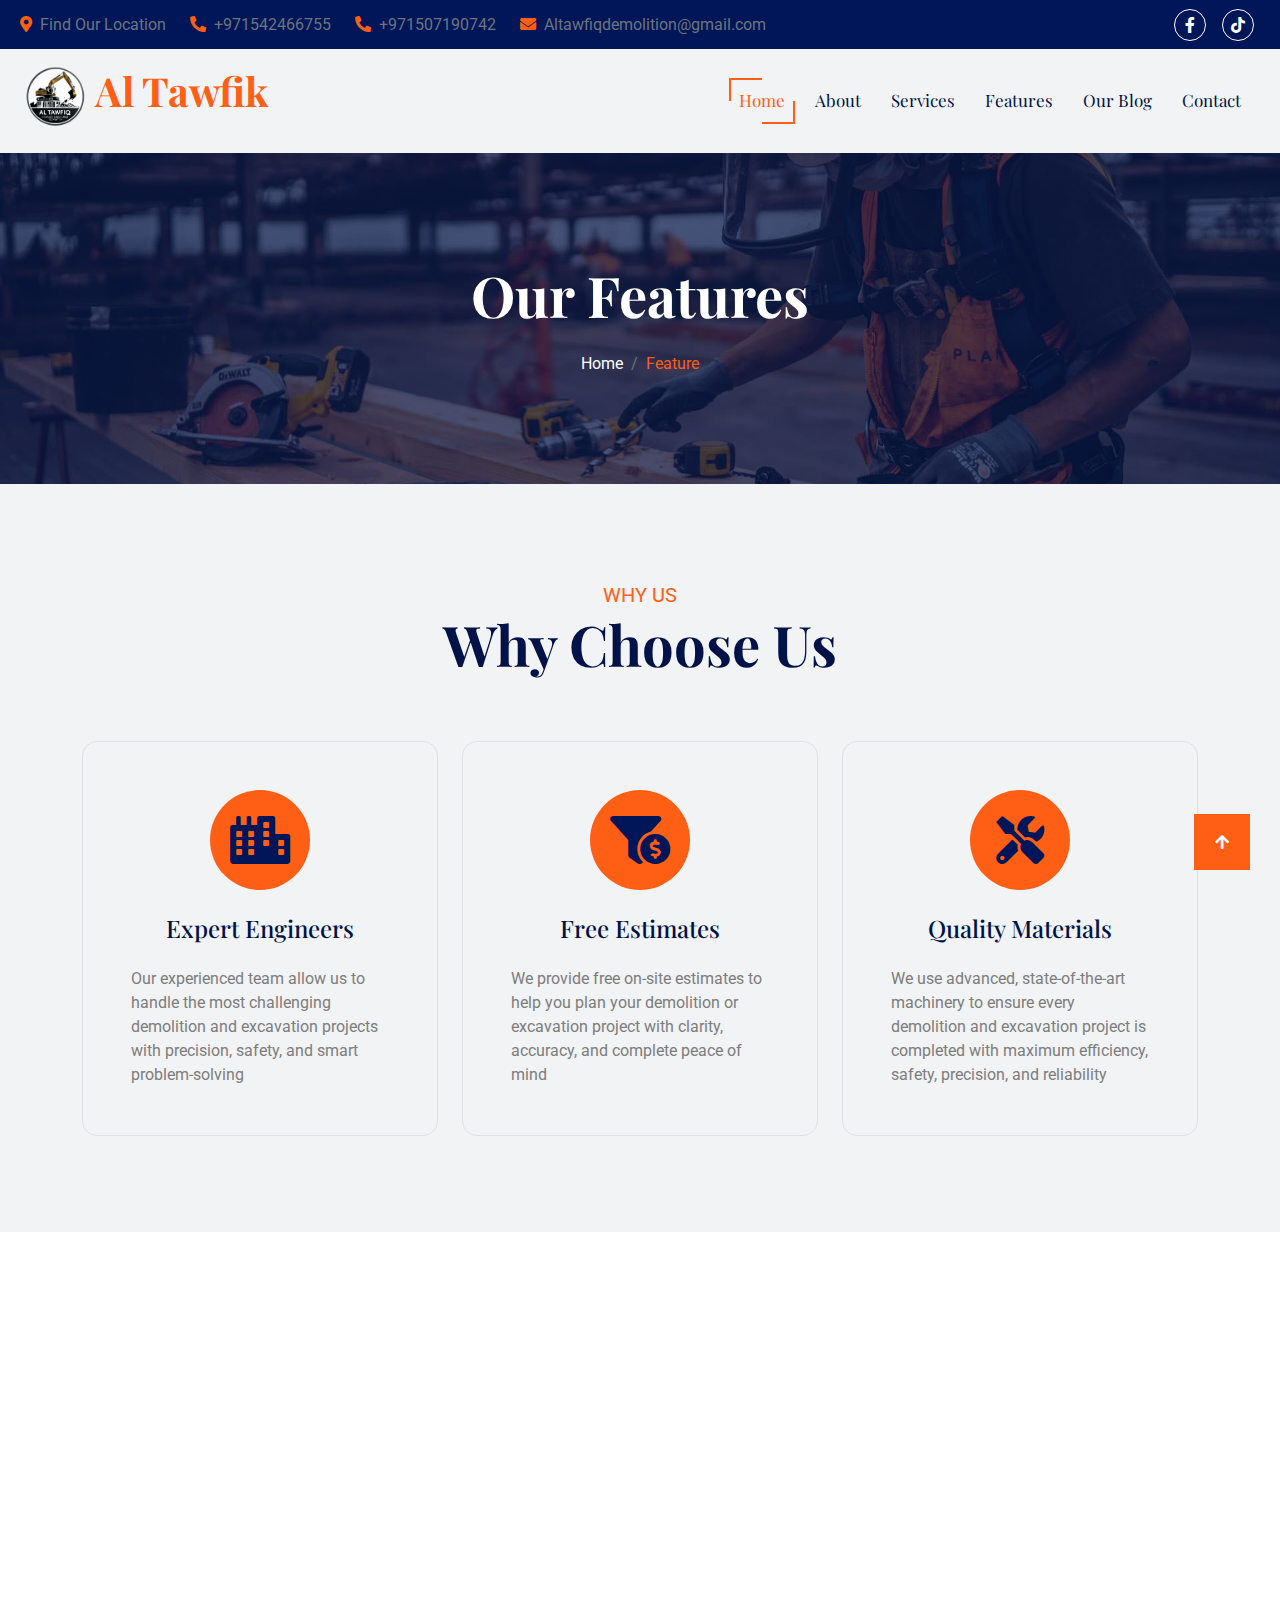
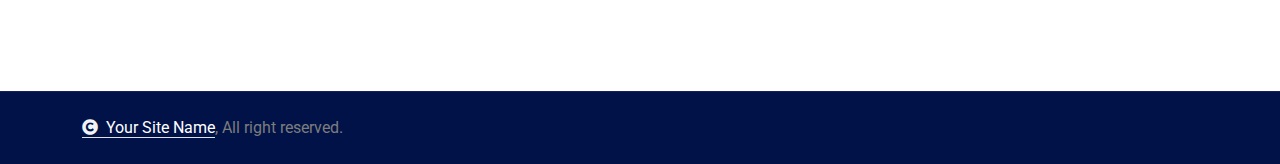
<file: feature.html>
<!DOCTYPE html>
<html lang="en">
  <head>
    <meta charset="utf-8" />
    <title>Al-Tawfiq For Demolition and Excavation Services</title>
    <meta content="width=device-width, initial-scale=1.0" name="viewport" />
    <meta content="" name="keywords" />
    <meta content="" name="description" />

    <!-- Google Web Fonts -->
    <link rel="preconnect" href="https://fonts.googleapis.com" />
    <link rel="preconnect" href="https://fonts.gstatic.com" crossorigin />
    <link
      href="https://fonts.googleapis.com/css2?family=Playfair+Display:ital,wght@0,400..900;1,400..900&family=Roboto:wght@400;500;700&display=swap"
      rel="stylesheet"
    />

    <!-- Icon Font Stylesheet -->
    <link
      rel="stylesheet"
      href="https://use.fontawesome.com/releases/v5.15.4/css/all.css"
    />
    <link
      href="https://cdn.jsdelivr.net/npm/bootstrap-icons@1.4.1/font/bootstrap-icons.css"
      rel="stylesheet"
    />

    <!-- Libraries Stylesheet -->
    <link href="lib/animate/animate.min.css" rel="stylesheet" />

    <!-- Customized Bootstrap Stylesheet -->
    <link href="css/bootstrap.min.css" rel="stylesheet" />

    <!-- Stylesheet -->
    <link href="css/style.css" rel="stylesheet" />
  </head>

  <body>
    <!-- Spinner Start -->
    <div
      id="spinner"
      class="show bg-white position-fixed translate-middle w-100 vh-100 top-50 start-50 d-flex align-items-center justify-content-center"
    >
      <div
        class="spinner-border text-primary"
        style="width: 3rem; height: 3rem"
        role="status"
      >
        <span class="sr-only">Loading...</span>
      </div>
    </div>
    <!-- Spinner End -->

    <!-- Topbar Start -->
    <div class="container-fluid topbar d-none d-xl-block w-100">
      <div class="row gx-0 align-items-center" style="height: 45px">
        <div class="col-lg-8 text-center text-lg-start mb-lg-0">
          <div class="d-flex flex-wrap">
            <a
              href="https://maps.app.goo.gl/LZYL43N3DXkTnaCi8"
              class="text-muted me-4"
              ><i class="fas fa-map-marker-alt text-secondary me-2"></i>Find Our
              Location</a
            >
            <a href="tel:+971542466755" class="text-muted me-4"
              ><i class="fas fa-phone-alt text-secondary me-2"></i
              >+971542466755</a
            >
            <a href="tel:+971507190742" class="text-muted me-4"
              ><i class="fas fa-phone-alt text-secondary me-2"></i
              >+971507190742</a
            >
            <a
              href="mailto:Altawfiqdemolition@gmail.com"
              class="text-muted me-0"
              ><i class="fas fa-envelope text-secondary me-2"></i
              >Altawfiqdemolition@gmail.com</a
            >
          </div>
        </div>
        <div class="col-lg-4 text-center text-lg-end">
          <div class="d-flex align-items-center justify-content-end">
            <!-- Social Media -->
            <a
              style="border-radius: 150px"
              href="https://www.facebook.com/share/17d6us5UEP/"
              class="btn btn-primary btn-square border border-white me-3 text-center"
              ><i class="fab fa-facebook-f"></i
            ></a>
            <a
              style="border-radius: 150px"
              href="https://www.tiktok.com/@altawfiq.demoliti?is_from_webapp=1&sender_device=pc"
              class="btn btn-primary btn-square border border-white me-3"
              ><i class="fab fa-tiktok"></i
            ></a>
            <!-- <a
              style="border-radius: 150px"
              href="#"
              class="btn btn-primary btn-square border border-white me-3"
              ><i class="fab fa-instagram"></i
            ></a>
            <a
              style="border-radius: 150px"
              href="#"
              class="btn btn-primary btn-square border border-white me-3"
              ><i class="fab fa-linkedin-in"></i
            ></a> -->
          </div>
        </div>
      </div>
    </div>
    <!-- Topbar End -->

    <!-- Navbar & Hero Start -->
    <div class="container-fluid sticky-top px-0">
      <nav class="navbar navbar-expand-lg navbar-dark bg-light py-3 px-4">
        <a href="index.html" class="navbar-brand p-0">
          <h1 class="text-secondary display-6">
            <img src="img/logo.png" alt="" width="64px" height="64px" />
            Al Tawfik
          </h1>
        </a>
        <button
          class="navbar-toggler"
          type="button"
          data-bs-toggle="collapse"
          data-bs-target="#navbarCollapse"
        >
          <span class="fa fa-bars"></span>
        </button>
        <div class="collapse navbar-collapse" id="navbarCollapse">
          <div class="navbar-nav ms-auto pt-2 pt-lg-0">
            <a href="index.html" class="nav-item nav-link active">Home</a>
            <a href="about.html" class="nav-item nav-link">About</a>
            <a href="service.html" class="nav-item nav-link">Services</a>

            <a href="feature.html" class="nav-item nav-link">Features</a>
            <a href="blog.html" class="nav-item nav-link">Our Blog</a>
            <a href="contact.html" class="nav-item nav-link">Contact</a>
          </div>
        </div>
      </nav>
    </div>
    <!-- Navbar & Hero End -->

    <!-- Header Start -->
    <div class="container-fluid bg-breadcrumb">
      <div class="container text-center py-5" style="max-width: 900px">
        <h4
          class="text-white display-4 mb-4 wow fadeInDown"
          data-wow-delay="0.1s"
        >
          Our Features
        </h4>
        <ol
          class="breadcrumb d-flex justify-content-center mb-0 wow fadeInDown"
          data-wow-delay="0.3s"
        >
          <li class="breadcrumb-item"><a href="index.html">Home</a></li>
          
          <li class="breadcrumb-item active text-secondary">Feature</li>
        </ol>
      </div>
    </div>
    <!-- Header End -->

    <!-- Features Start -->
    <div class="container-fluid feature bg-light py-5">
      <div class="container py-5">
        <div
          class="text-center mx-auto pb-5 wow fadeInUp"
          data-wow-delay="0.2s"
          style="max-width: 800px"
        >
          <p class="text-uppercase text-secondary fs-5 mb-0">WHy US</p>
          <h2 class="display-4 text-capitalize mb-3">Why Choose Us</h2>
        </div>
        <div class="row g-4">
          <div class="col-lg-4 wow fadeInUp" data-wow-delay="0.2s">
            <div
              class="feature-item text-center border p-5"
              style="border-radius: 15px"
            >
              <div
                class="feature-img bg-secondary d-inline-flex justify-content-center align-items-center p-4"
                style="
                  width: 100px;
                  height: 100px;
                  border-radius: 150px;
                  border-radius: 150px;
                "
              >
                <i class="fas fa-city text-primary fa-3x"></i>
              </div>
              <a href="#" class="h4 d-block my-4">Expert Engineers</a>
              <p class="mb-0 text-start">
                Our experienced team allow us to handle the most challenging
                demolition and excavation projects with precision, safety, and
                smart problem-solving
              </p>
            </div>
          </div>
          <div class="col-lg-4 wow fadeInUp" data-wow-delay="0.4s">
            <div
              class="feature-item text-center border p-5"
              style="border-radius: 15px"
            >
              <div
                class="feature-img bg-secondary d-inline-flex justify-content-center align-items-center p-4"
                style="
                  width: 100px;
                  height: 100px;
                  border-radius: 150px;
                  border-radius: 150px;
                "
              >
                <i class="fas fa-funnel-dollar text-primary fa-3x"></i>
              </div>
              <a href="#" class="h4 d-block my-4">Free Estimates</a>
              <p class="mb-0 text-start">
                We provide free on-site estimates to help you plan your
                demolition or excavation project with clarity, accuracy, and
                complete peace of mind
              </p>
            </div>
          </div>
          <div class="col-lg-4 wow fadeInUp" data-wow-delay="0.6s">
            <div
              class="feature-item text-center border p-5"
              style="border-radius: 15px"
            >
              <div
                class="feature-img bg-secondary d-inline-flex justify-content-center align-items-center p-4"
                style="
                  width: 100px;
                  height: 100px;
                  border-radius: 150px;
                  border-radius: 150px;
                "
              >
                <i class="fas fa-tools text-primary fa-3x"></i>
              </div>
              <a href="#" class="h4 d-block my-4">Quality Materials</a>
              <p class="mb-0 text-start">
                We use advanced, state-of-the-art machinery to ensure every
                demolition and excavation project is completed with maximum
                efficiency, safety, precision, and reliability
              </p>
            </div>
          </div>
        </div>
      </div>
    </div>
    <!-- Features End -->

    <!-- Footer Start -->
    <div class="container-fluid footer py-5 wow fadeIn" data-wow-delay="0.2s">
      <div class="container py-5">
        <div class="row g-5">
          <div class="col-md-6 col-lg-6 col-xl-4">
            <div class="footer-item d-flex flex-column">
              <div class="footer-item">
                <h4 class="text-white mb-4">Newsletter</h4>
                <p class="mb-3">
                  Subscribe to our newsletter to receive the latest updates,
                  industry insights, project highlights, and exclusive offers
                  delivered straight to your inbox
                </p>
                <div class="position-relative mx-auto">
                  <input
                    style="border-radius: 150px"
                    class="form-control w-100 py-3 ps-4 pe-5"
                    type="text"
                    placeholder="Enter your email"
                  />
                  <button
                    style="border-radius: 150px; border: none; outline: none"
                    type="button"
                    class="btn btn-secondary position-absolute top-0 end-0 py-2 mt-1 me-2"
                  >
                    <a href="mailto:Altawfiqdemolition@gmail.com">SignUp</a>
                  </button>
                </div>
              </div>
            </div>
          </div>
          <div class="col-md-6 col-lg-6 col-xl-4">
            <div class="footer-item d-flex flex-column">
              <h4 class="text-white mb-4">Explore</h4>
              <a href="index.html"
                ><i class="fas fa-angle-right me-2"></i> Home</a
              >
              <a href="service.html"
                ><i class="fas fa-angle-right me-2"></i> Services</a
              >
              <a href="about.html"
                ><i class="fas fa-angle-right me-2"></i> About Us</a
              >
              <a href="blog.html"
                ><i class="fas fa-angle-right me-2"></i> Latest Projects</a
              >
              <a href="contact.html"
                ><i class="fas fa-angle-right me-2"></i> Contact Us</a
              >
            </div>
          </div>

          <div class="col-md-6 col-lg-6 col-xl-4">
            <div class="footer-item d-flex flex-column">
              <h4 class="text-white mb-4">Contact Info</h4>
              <a
                href="https://maps.app.goo.gl/LZYL43N3DXkTnaCi8"
                class="text-muted me-4"
                ><i class="fas fa-map-marker-alt text-secondary me-2"></i>Find
                Our Location</a
              >
              <a
                href="mailto:Altawfiqdemolition@gmail.com"
                class="text-muted me-0"
                ><i class="fas fa-envelope text-secondary me-2"></i
                >Altawfiqdemolition@gmail.com</a
              >
              <a href="tel:+971542466755" class="text-muted me-4"
                ><i class="fas fa-phone-alt text-secondary me-2"></i
                >+971542466755</a
              >
              <a href="tel:+971507190742" class="text-muted me-4"
                ><i class="fas fa-phone-alt text-secondary me-2"></i
                >+971507190742</a
              >

              <div class="footer-btn d-flex align-items-center mt-4">
                <a
                  class="btn btn-secondary btn-md-square me-2"
                  style="border-radius: 150px"
                  href="https://www.facebook.com/share/17d6us5UEP/"
                  ><i class="fab fa-facebook-f text-white"></i
                ></a>
                <a
                  class="btn btn-secondary btn-md-square me-2"
                  style="border-radius: 150px"
                  href="https://www.tiktok.com/@altawfiq.demoliti?is_from_webapp=1&sender_device=pc"
                  ><i class="fab fa-tiktok text-white"></i
                ></a>
                <!-- <a
                  class="btn btn-secondary btn-md-square me-2"
                  style="border-radius: 150px"
                  href=""
                  ><i class="fab fa-instagram text-white"></i
                ></a>
                <a
                  class="btn btn-secondary btn-md-square me-0"
                  style="border-radius: 150px"
                  href=""
                  ><i class="fab fa-linkedin-in text-white"></i
                ></a> -->
              </div>
            </div>
          </div>
        </div>
      </div>
    </div>
    <!-- Footer End -->

    <!-- Copyright Start -->
    <div class="container-fluid copyright py-4">
      <div class="container">
        <div class="row g-4 align-items-center">
          <div class="col-md-6 text-center text-md-start mb-md-0">
            <span class="text-body"
              ><a href="#" class="border-bottom text-white"
                ><i class="fas fa-copyright text-light me-2"></i>Your Site
                Name</a
              >, All right reserved.</span
            >
          </div>
        </div>
      </div>
    </div>
    <!-- Copyright End -->

    <!-- Back to Top -->
    <a href="#" class="btn btn-secondary btn-lg-square back-to-top"
      ><i class="fa fa-arrow-up"></i
    ></a>

    <!-- JavaScript Libraries -->
    <script src="https://ajax.googleapis.com/ajax/libs/jquery/3.6.4/jquery.min.js"></script>
    <script src="https://cdn.jsdelivr.net/npm/bootstrap@5.0.0/dist/js/bootstrap.bundle.min.js"></script>
    <script src="lib/wow/wow.min.js"></script>
    <script src="lib/easing/easing.min.js"></script>
    <script src="lib/waypoints/waypoints.min.js"></script>

    <!-- Template Javascript -->
    <script src="js/main.js"></script>
  </body>
</html>
</file>
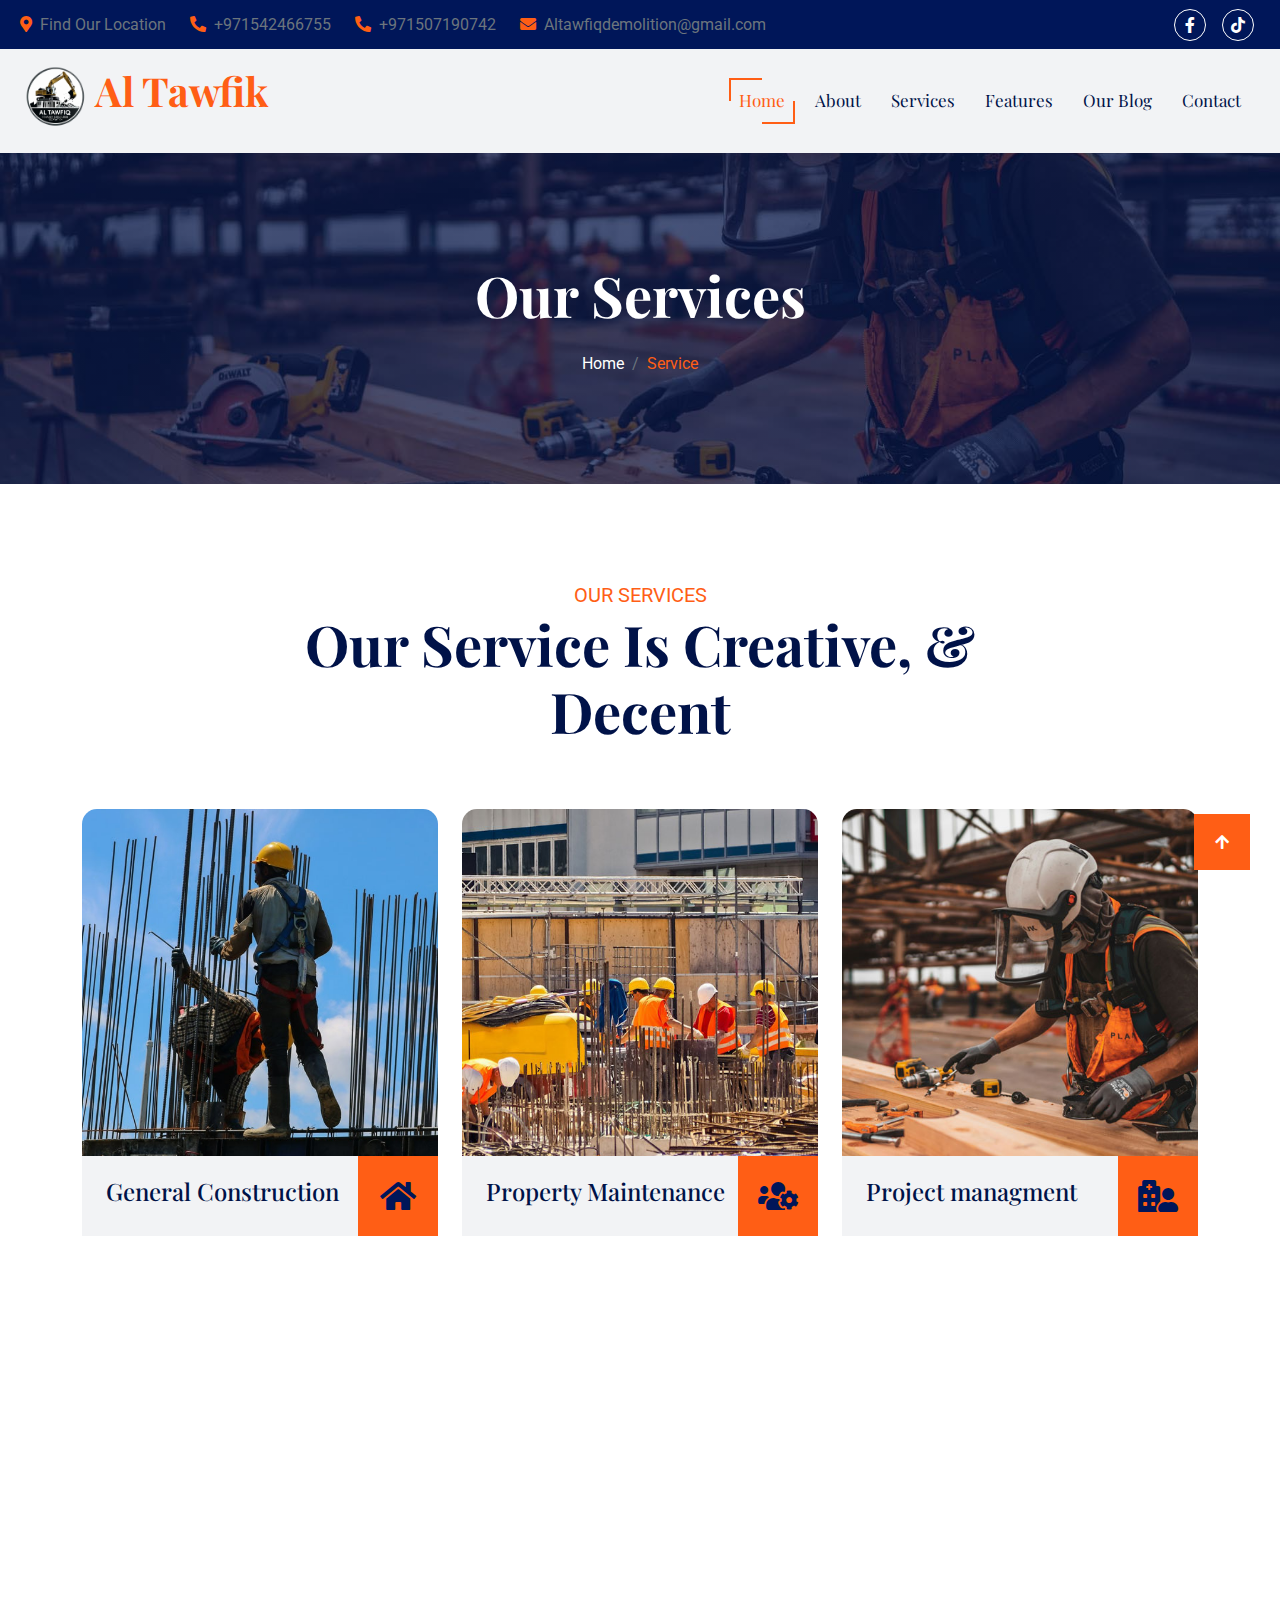
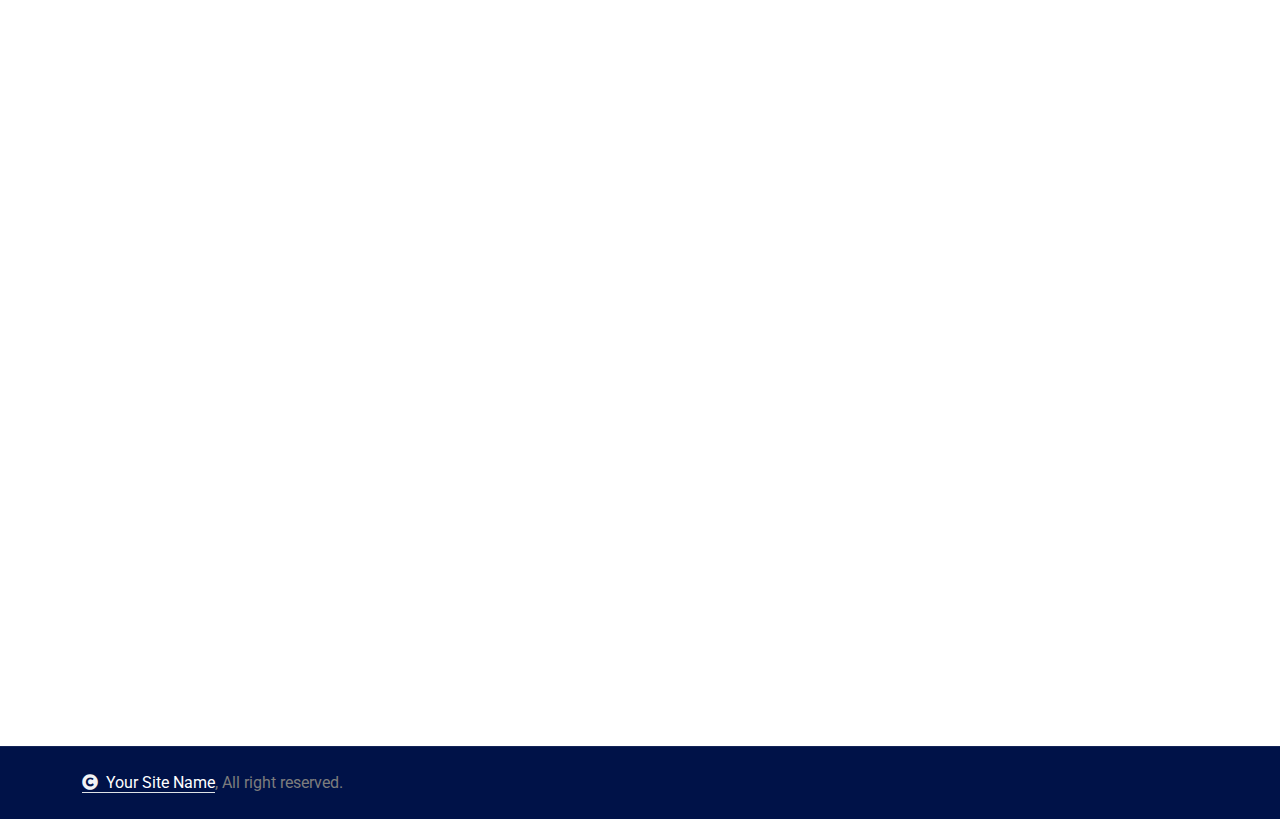
<file: service.html>
<!DOCTYPE html>
<html lang="en">
  <head>
    <meta charset="utf-8" />
    <title>Al-Tawfiq For Demolition and Excavation Services</title>
    <meta content="width=device-width, initial-scale=1.0" name="viewport" />
    <meta content="" name="keywords" />
    <meta content="" name="description" />

    <!-- Google Web Fonts -->
    <link rel="preconnect" href="https://fonts.googleapis.com" />
    <link rel="preconnect" href="https://fonts.gstatic.com" crossorigin />
    <link
      href="https://fonts.googleapis.com/css2?family=Playfair+Display:ital,wght@0,400..900;1,400..900&family=Roboto:wght@400;500;700&display=swap"
      rel="stylesheet"
    />

    <!-- Icon Font Stylesheet -->
    <link
      rel="stylesheet"
      href="https://use.fontawesome.com/releases/v5.15.4/css/all.css"
    />
    <link
      href="https://cdn.jsdelivr.net/npm/bootstrap-icons@1.4.1/font/bootstrap-icons.css"
      rel="stylesheet"
    />

    <!-- Libraries Stylesheet -->
    <link href="lib/animate/animate.min.css" rel="stylesheet" />

    <!-- Customized Bootstrap Stylesheet -->
    <link href="css/bootstrap.min.css" rel="stylesheet" />

    <!-- Stylesheet -->
    <link href="css/style.css" rel="stylesheet" />
  </head>

  <body>
    <!-- Spinner Start -->
    <div
      id="spinner"
      class="show bg-white position-fixed translate-middle w-100 vh-100 top-50 start-50 d-flex align-items-center justify-content-center"
    >
      <div
        class="spinner-border text-primary"
        style="width: 3rem; height: 3rem"
        role="status"
      >
        <span class="sr-only">Loading...</span>
      </div>
    </div>
    <!-- Spinner End -->

    <!-- Topbar Start -->
    <div class="container-fluid topbar d-none d-xl-block w-100">
      <div class="row gx-0 align-items-center" style="height: 45px">
        <div class="col-lg-8 text-center text-lg-start mb-lg-0">
          <div class="d-flex flex-wrap">
            <a
              href="https://maps.app.goo.gl/LZYL43N3DXkTnaCi8"
              class="text-muted me-4"
              ><i class="fas fa-map-marker-alt text-secondary me-2"></i>Find Our
              Location</a
            >
            <a href="tel:+971542466755" class="text-muted me-4"
              ><i class="fas fa-phone-alt text-secondary me-2"></i
              >+971542466755</a
            >
            <a href="tel:+971507190742" class="text-muted me-4"
              ><i class="fas fa-phone-alt text-secondary me-2"></i
              >+971507190742</a
            >
            <a
              href="mailto:Altawfiqdemolition@gmail.com"
              class="text-muted me-0"
              ><i class="fas fa-envelope text-secondary me-2"></i
              >Altawfiqdemolition@gmail.com</a
            >
          </div>
        </div>
        <div class="col-lg-4 text-center text-lg-end">
          <div class="d-flex align-items-center justify-content-end">
            <!-- Social Media -->
            <a
              style="border-radius: 150px"
              href="https://www.facebook.com/share/17d6us5UEP/"
              class="btn btn-primary btn-square border border-white me-3 text-center"
              ><i class="fab fa-facebook-f"></i
            ></a>
            <a
              style="border-radius: 150px"
              href="https://www.tiktok.com/@altawfiq.demoliti?is_from_webapp=1&sender_device=pc"
              class="btn btn-primary btn-square border border-white me-3"
              ><i class="fab fa-tiktok"></i
            ></a>
            <!-- <a
              style="border-radius: 150px"
              href="#"
              class="btn btn-primary btn-square border border-white me-3"
              ><i class="fab fa-instagram"></i
            ></a>
            <a
              style="border-radius: 150px"
              href="#"
              class="btn btn-primary btn-square border border-white me-3"
              ><i class="fab fa-linkedin-in"></i
            ></a> -->
          </div>
        </div>
      </div>
    </div>
    <!-- Topbar End -->

    <!-- Navbar & Hero Start -->
    <div class="container-fluid sticky-top px-0">
      <nav class="navbar navbar-expand-lg navbar-dark bg-light py-3 px-4">
        <a href="index.html" class="navbar-brand p-0">
          <h1 class="text-secondary display-6">
            <img src="img/logo.png" alt="" width="64px" height="64px" />
            Al Tawfik
          </h1>
        </a>
        <button
          class="navbar-toggler"
          type="button"
          data-bs-toggle="collapse"
          data-bs-target="#navbarCollapse"
        >
          <span class="fa fa-bars"></span>
        </button>
        <div class="collapse navbar-collapse" id="navbarCollapse">
          <div class="navbar-nav ms-auto pt-2 pt-lg-0">
            <a href="index.html" class="nav-item nav-link active">Home</a>
            <a href="about.html" class="nav-item nav-link">About</a>
            <a href="service.html" class="nav-item nav-link">Services</a>

            <a href="feature.html" class="nav-item nav-link">Features</a>
            <a href="blog.html" class="nav-item nav-link">Our Blog</a>
            <a href="contact.html" class="nav-item nav-link">Contact</a>
          </div>
        </div>
      </nav>
    </div>
    <!-- Navbar & Hero End -->

    <!-- Header Start -->
    <div class="container-fluid bg-breadcrumb">
      <div class="container text-center py-5" style="max-width: 900px">
        <h4
          class="text-white display-4 mb-4 wow fadeInDown"
          data-wow-delay="0.1s"
        >
          Our Services
        </h4>
        <ol
          class="breadcrumb d-flex justify-content-center mb-0 wow fadeInDown"
          data-wow-delay="0.3s"
        >
          <li class="breadcrumb-item"><a href="index.html">Home</a></li>

          <li class="breadcrumb-item active text-secondary">Service</li>
        </ol>
      </div>
    </div>
    <!-- Header End -->

    <!-- Services Start -->
    <div class="container-fluid service py-5">
      <div class="container py-5">
        <div
          class="text-center mx-auto pb-5 wow fadeInUp"
          data-wow-delay="0.2s"
          style="max-width: 800px"
        >
          <p class="text-uppercase text-secondary fs-5 mb-0">Our Services</p>
          <h2 class="display-4 text-capitalize mb-3">
            our service is creative, & decent
          </h2>
        </div>
        <div class="row g-4">
          <div class="col-lg-4 wow fadeInUp" data-wow-delay="0.2s">
            <div class="service-item">
              <div class="service-img">
                <img
                  style="border-radius: 15px"
                  src="img/service-1.jpg"
                  class="img-fluid w-100"
                  alt="Image"
                />
              </div>
              <div class="service-content text-center p-4">
                <div
                  class="bg-secondary btn-xl-square mx-auto"
                  style="width: 120px; height: 120px; border-radius: 150px"
                >
                  <i class="fas fa-home text-primary fa-4x"></i>
                </div>
                <a href="#" class="d-block fs-4 my-4">General Construction</a>
                <p class="text-white mb-4">
                  Lorem ipsum dolor sit amet consectetur adipisicing elit.
                  Mollitia, minima!
                </p>
                <a
                  class="btn btn-secondary py-2 px-4"
                  href="#"
                  style="border-radius: 150px"
                  >Read More</a
                >
              </div>
              <div class="service-title">
                <div class="d-flex align-items-center ps-4 w-100">
                  <h4>General Construction</h4>
                </div>
                <div
                  class="btn-xl-square bg-secondary p-4"
                  style="width: 80px; height: 80px"
                >
                  <i class="fas fa-home text-primary fa-2x"></i>
                </div>
              </div>
            </div>
          </div>
          <div class="col-lg-4 wow fadeInUp" data-wow-delay="0.4s">
            <div class="service-item">
              <div class="service-img">
                <img
                  style="border-radius: 15px"
                  src="img/service-2.jpg"
                  class="img-fluid w-100"
                  alt="Image"
                />
              </div>
              <div class="service-content text-center p-4">
                <div
                  class="bg-secondary btn-xl-square mx-auto"
                  style="width: 120px; height: 120px; border-radius: 150px"
                >
                  <i class="fas fa-users-cog text-primary fa-4x"></i>
                </div>
                <a href="#" class="d-block fs-4 my-4">Property Maintenance</a>
                <p class="text-white mb-4">
                  Lorem ipsum dolor sit amet consectetur adipisicing elit.
                  Mollitia, minima!
                </p>
                <a
                  class="btn btn-secondary py-2 px-4"
                  href="#"
                  style="border-radius: 150px"
                  >Read More</a
                >
              </div>
              <div class="service-title">
                <div
                  class="d-flex align-items-center justify-content-start ps-4 w-100"
                >
                  <h4>Property Maintenance</h4>
                </div>
                <div
                  class="btn-xl-square bg-secondary p-4"
                  style="width: 80px; height: 80px"
                >
                  <i class="fas fa-users-cog text-primary fa-2x"></i>
                </div>
              </div>
            </div>
          </div>
          <div class="col-lg-4 wow fadeInUp" data-wow-delay="0.6s">
            <div class="service-item">
              <div class="service-img">
                <img
                  style="border-radius: 15px"
                  src="img/service-3.jpg"
                  class="img-fluid w-100"
                  alt="Image"
                />
              </div>
              <div class="service-content text-center p-4">
                <div
                  class="bg-secondary btn-xl-square mx-auto"
                  style="width: 120px; height: 120px; border-radius: 150px"
                >
                  <i class="fas fa-hospital-user text-primary fa-4x"></i>
                </div>
                <a href="#" class="d-block fs-4 my-4">Project managment</a>
                <p class="text-white mb-4">
                  Lorem ipsum dolor sit amet consectetur adipisicing elit.
                  Mollitia, minima!
                </p>
                <a
                  class="btn btn-secondary py-2 px-4"
                  href="#"
                  style="border-radius: 150px"
                  >Read More</a
                >
              </div>
              <div class="service-title">
                <div
                  class="d-flex align-items-center justify-content-start ps-4 w-100"
                >
                  <h4>Project managment</h4>
                </div>
                <div
                  class="btn-xl-square bg-secondary p-4"
                  style="width: 80px; height: 80px"
                >
                  <i class="fas fa-hospital-user text-primary fa-2x"></i>
                </div>
              </div>
            </div>
          </div>
          <div class="col-lg-4 wow fadeInUp" data-wow-delay="0.2s">
            <div class="service-item">
              <div class="service-img">
                <img
                  style="border-radius: 15px"
                  src="img/service-4.jpg"
                  class="img-fluid w-100"
                  alt="Image"
                />
              </div>
              <div class="service-content text-center p-4">
                <div
                  class="bg-secondary btn-xl-square mx-auto"
                  style="width: 120px; height: 120px; border-radius: 150px"
                >
                  <i class="fas fa-file-invoice-dollar text-primary fa-4x"></i>
                </div>
                <a href="#" class="d-block fs-4 my-4">Virtual Design & Build</a>
                <p class="text-white mb-4">
                  Lorem ipsum dolor sit amet consectetur adipisicing elit.
                  Mollitia, minima!
                </p>
                <a
                  class="btn btn-secondary py-2 px-4"
                  href="#"
                  style="border-radius: 150px"
                  >Read More</a
                >
              </div>
              <div class="service-title">
                <div
                  class="d-flex align-items-center justify-content-start ps-4 w-100"
                >
                  <h4>Virtual Design & Build</h4>
                </div>
                <div
                  class="btn-xl-square bg-secondary p-4"
                  style="width: 80px; height: 80px"
                >
                  <i class="fas fa-file-invoice-dollar text-primary fa-2x"></i>
                </div>
              </div>
            </div>
          </div>
          <div class="col-lg-4 wow fadeInUp" data-wow-delay="0.4s">
            <div class="service-item">
              <div class="service-img">
                <img
                  style="border-radius: 15px"
                  src="img/service-5.jpg"
                  class="img-fluid w-100"
                  alt="Image"
                />
              </div>
              <div class="service-content text-center p-4">
                <div
                  class="bg-secondary btn-xl-square mx-auto"
                  style="width: 120px; height: 120px; border-radius: 150px"
                >
                  <i class="fas fa-cogs text-primary fa-4x"></i>
                </div>
                <a href="#" class="d-block fs-4 my-4">Preconstruction</a>
                <p class="text-white mb-4">
                  Lorem ipsum dolor sit amet consectetur adipisicing elit.
                  Mollitia, minima!
                </p>
                <a
                  class="btn btn-secondary py-2 px-4"
                  href="#"
                  style="border-radius: 150px"
                  >Read More</a
                >
              </div>
              <div class="service-title">
                <div
                  class="d-flex align-items-center justify-content-start ps-4 w-100"
                >
                  <h4>Preconstruction</h4>
                </div>
                <div
                  class="btn-xl-square bg-secondary p-4"
                  style="width: 80px; height: 80px"
                >
                  <i class="fas fa-cogs text-primary fa-2x"></i>
                </div>
              </div>
            </div>
          </div>
          <div class="col-lg-4 wow fadeInUp" data-wow-delay="0.6s">
            <div class="service-item">
              <div class="service-img">
                <img
                  style="border-radius: 15px"
                  src="img/service-6.jpg"
                  class="img-fluid w-100"
                  alt="Image"
                />
              </div>
              <div class="service-content text-center p-4">
                <div
                  class="bg-secondary btn-xl-square mx-auto"
                  style="width: 120px; height: 120px; border-radius: 150px"
                >
                  <i class="fas fa-sitemap text-primary fa-3x"></i>
                </div>
                <a href="#" class="d-block fs-4 my-4">Design Build</a>
                <p class="text-white mb-4">
                  Lorem ipsum dolor sit amet consectetur adipisicing elit.
                  Mollitia, minima!
                </p>
                <a
                  class="btn btn-secondary py-2 px-4"
                  href="#"
                  style="border-radius: 150px"
                  >Read More</a
                >
              </div>
              <div class="service-title">
                <div
                  class="d-flex align-items-center justify-content-start ps-4 w-100"
                >
                  <h4>Design Build</h4>
                </div>
                <div
                  class="btn-xl-square bg-secondary p-5"
                  style="width: 100px; height: 100px"
                >
                  <i class="fas fa-sitemap text-primary fa-4x"></i>
                </div>
              </div>
            </div>
          </div>
          <div class="col-12 text-center wow fadeInUp" data-wow-delay="0.2s">
            <a
              class="btn btn-secondary py-3 px-5 mt-4"
              href="#"
              style="border-radius: 150px"
              >More Services</a
            >
          </div>
        </div>
      </div>
    </div>
    <!-- Services End -->

    <!-- Footer Start -->
    <div class="container-fluid footer py-5 wow fadeIn" data-wow-delay="0.2s">
      <div class="container py-5">
        <div class="row g-5">
          <div class="col-md-6 col-lg-6 col-xl-4">
            <div class="footer-item d-flex flex-column">
              <div class="footer-item">
                <h4 class="text-white mb-4">Newsletter</h4>
                <p class="mb-3">
                  Subscribe to our newsletter to receive the latest updates,
                  industry insights, project highlights, and exclusive offers
                  delivered straight to your inbox
                </p>
                <div class="position-relative mx-auto">
                  <input
                    style="border-radius: 150px"
                    class="form-control w-100 py-3 ps-4 pe-5"
                    type="text"
                    placeholder="Enter your email"
                  />
                  <button
                    style="border-radius: 150px; border: none; outline: none"
                    type="button"
                    class="btn btn-secondary position-absolute top-0 end-0 py-2 mt-1 me-2"
                  >
                    <a href="mailto:Altawfiqdemolition@gmail.com">SignUp</a>
                  </button>
                </div>
              </div>
            </div>
          </div>
          <div class="col-md-6 col-lg-6 col-xl-4">
            <div class="footer-item d-flex flex-column">
              <h4 class="text-white mb-4">Explore</h4>
              <a href="index.html"
                ><i class="fas fa-angle-right me-2"></i> Home</a
              >
              <a href="service.html"
                ><i class="fas fa-angle-right me-2"></i> Services</a
              >
              <a href="about.html"
                ><i class="fas fa-angle-right me-2"></i> About Us</a
              >
              <a href="blog.html"
                ><i class="fas fa-angle-right me-2"></i> Latest Projects</a
              >
              <a href="contact.html"
                ><i class="fas fa-angle-right me-2"></i> Contact Us</a
              >
            </div>
          </div>

          <div class="col-md-6 col-lg-6 col-xl-4">
            <div class="footer-item d-flex flex-column">
              <h4 class="text-white mb-4">Contact Info</h4>
              <a
                href="https://maps.app.goo.gl/LZYL43N3DXkTnaCi8"
                class="text-muted me-4"
                ><i class="fas fa-map-marker-alt text-secondary me-2"></i>Find
                Our Location</a
              >
              <a
                href="mailto:Altawfiqdemolition@gmail.com"
                class="text-muted me-0"
                ><i class="fas fa-envelope text-secondary me-2"></i
                >Altawfiqdemolition@gmail.com</a
              >
              <a href="tel:+971542466755" class="text-muted me-4"
                ><i class="fas fa-phone-alt text-secondary me-2"></i
                >+971542466755</a
              >
              <a href="tel:+971507190742" class="text-muted me-4"
                ><i class="fas fa-phone-alt text-secondary me-2"></i
                >+971507190742</a
              >

              <div class="footer-btn d-flex align-items-center mt-4">
                <a
                  class="btn btn-secondary btn-md-square me-2"
                  style="border-radius: 150px"
                  href="https://www.facebook.com/share/17d6us5UEP/"
                  ><i class="fab fa-facebook-f text-white"></i
                ></a>
                <a
                  class="btn btn-secondary btn-md-square me-2"
                  style="border-radius: 150px"
                  href="https://www.tiktok.com/@altawfiq.demoliti?is_from_webapp=1&sender_device=pc"
                  ><i class="fab fa-tiktok text-white"></i
                ></a>
                <!-- <a
                  class="btn btn-secondary btn-md-square me-2"
                  style="border-radius: 150px"
                  href=""
                  ><i class="fab fa-instagram text-white"></i
                ></a>
                <a
                  class="btn btn-secondary btn-md-square me-0"
                  style="border-radius: 150px"
                  href=""
                  ><i class="fab fa-linkedin-in text-white"></i
                ></a> -->
              </div>
            </div>
          </div>
        </div>
      </div>
    </div>
    <!-- Footer End -->

    <!-- Copyright Start -->
    <div class="container-fluid copyright py-4">
      <div class="container">
        <div class="row g-4 align-items-center">
          <div class="col-md-6 text-center text-md-start mb-md-0">
            <span class="text-body"
              ><a href="#" class="border-bottom text-white"
                ><i class="fas fa-copyright text-light me-2"></i>Your Site
                Name</a
              >, All right reserved.</span
            >
          </div>
        </div>
      </div>
    </div>
    <!-- Copyright End -->

    <!-- Back to Top -->
    <a href="#" class="btn btn-secondary btn-lg-square back-to-top"
      ><i class="fa fa-arrow-up"></i
    ></a>

    <!-- JavaScript Libraries -->
    <script src="https://ajax.googleapis.com/ajax/libs/jquery/3.6.4/jquery.min.js"></script>
    <script src="https://cdn.jsdelivr.net/npm/bootstrap@5.0.0/dist/js/bootstrap.bundle.min.js"></script>
    <script src="lib/wow/wow.min.js"></script>
    <script src="lib/easing/easing.min.js"></script>
    <script src="lib/waypoints/waypoints.min.js"></script>

    <!-- Template Javascript -->
    <script src="js/main.js"></script>
  </body>
</html>
</file>
<file: css/style.css>
/*** Spinner Start ***/
/*** Spinner ***/
#spinner {
  opacity: 0;
  visibility: hidden;
  transition: opacity 0.5s ease-out, visibility 0s linear 0.5s;
  z-index: 99999;
}

#spinner.show {
  transition: opacity 0.5s ease-out, visibility 0s linear 0s;
  visibility: visible;
  opacity: 1;
}
/*** Spinner End ***/

.back-to-top {
  position: fixed;
  right: 30px;
  bottom: 30px;
  transition: 0.5s;
  z-index: 99;
}

/*** Button Start ***/
.btn {
  font-weight: 600;
  transition: 0.5s;
}

.btn-square {
  width: 32px;
  height: 32px;
}

.btn-sm-square {
  width: 34px;
  height: 34px;
}

.btn-md-square {
  width: 44px;
  height: 44px;
}

.btn-lg-square {
  width: 56px;
  height: 56px;
}

.btn-xl-square {
  width: 66px;
  height: 66px;
}

.btn-square,
.btn-sm-square,
.btn-md-square,
.btn-lg-square,
.btn-xl-square {
  padding: 0;
  display: flex;
  align-items: center;
  justify-content: center;
  font-weight: normal;
}

.btn.btn-primary {
  border: none;
}

.btn.btn-primary:hover {
  background: var(--bs-secondary);
}

.btn.btn-secondary {
  color: var(--bs-white);
  border: none;
}

.btn.btn-secondary:hover {
  background: var(--bs-primary);
}
/*** Topbar Start ***/
.topbar {
  padding: 2px 10px 2px 20px;
  background: var(--bs-primary);
}
/*** Topbar End ***/

/*** Navbar ***/
.sticky-top {
  transition: 1s;
}

.navbar .navbar-nav .nav-item.nav-link,
.navbar .navbar-nav .nav-link {
  color: var(--bs-dark);
}

.navbar .navbar-nav .nav-link {
  position: relative;
  padding: 10px;
  font-weight: 400;
  font-family: "Playfair Display", serif;
  font-size: 17px;
  transition: 0.5s;
  z-index: 99;
}

.navbar .navbar-nav .nav-item {
  margin: 0 5px;
}

.navbar .navbar-nav .nav-item::before,
.navbar .navbar-nav .nav-item::after {
  content: "";
  width: 0;
  height: 0;
  position: absolute;
  border: 2px solid var(--bs-secondary);
  opacity: 0;
  transition: 0.5s;
  z-index: 2 !important;
}

.navbar .navbar-nav .nav-item::before {
  top: 0;
  left: 0;
  border-bottom: 0;
  border-right: 0;
}
.navbar .navbar-nav .nav-item::after {
  bottom: 0;
  right: 0;
  border-top: 0;
  border-left: 0;
}

.navbar .navbar-nav .nav-item:hover::after,
.navbar .navbar-nav .nav-item:hover::before,
.navbar .navbar-nav .nav-item.active::after,
.navbar .navbar-nav .nav-item.active::before {
  width: 50%;
  height: 50%;
  opacity: 1;
}

.navbar .navbar-nav .nav-link:hover,
.navbar .navbar-nav .nav-link.active,
.sticky-top .navbar .navbar-nav .nav-link:hover,
.sticky-top .navbar .navbar-nav .nav-link.active {
  color: var(--bs-secondary) !important;
}

.navbar .dropdown-toggle::after {
  border: none;
  content: "\f107" !important;
  font-family: "Font Awesome 5 Free";
  font-weight: 600;
  vertical-align: middle;
}

.navbar .navbar-toggler {
  padding: 8px 15px;
  color: var(--bs-dark);
  background: var(--bs-secondary);
}

.nav-bar .navbar-toggler {
  color: var(--bs-dark);
  box-shadow: none !important;
}

.navbar .nav-item:hover .dropdown-menu {
  transform: rotateX(0deg);
  visibility: visible;
  background: var(--bs-light);
  transition: 0.5s;
  opacity: 1;
}

.navbar .nav-item .dropdown-menu {
  background: var(--bs-light);
  transition: 0.5s;
}

.navbar .nav-item .dropdown-menu .dropdown-item {
  transition: 0.5s;
}

.dropdown .dropdown-menu .dropdown-item:hover,
.dropdown .dropdown-menu .dropdown-item.active {
  background: var(--bs-secondary);
  color: var(--bs-white);
}

@media (min-width: 992px) {
  .navbar .nav-item .dropdown-menu {
    display: block;
    visibility: hidden;
    top: 100%;
    margin-top: 15% !important;
    transform: rotateX(-75deg);
    transform-origin: 0 0;
    border: 0;
    transition: 0.5s;
    opacity: 0;
    z-index: 9;
  }
}

@media (max-width: 991px) {
  .navbar .nav-item .dropdown-menu {
    position: relative;
    margin-top: 0;
    transition: 0.5s;
  }

  .navbar .navbar-nav .nav-item::after,
  .navbar .navbar-nav .nav-item::before {
    display: none;
  }

  .navbar .navbar-nav .nav-item:hover::after,
  .navbar .navbar-nav .nav-item:hover::before,
  .navbar .navbar-nav .nav-item.active::after,
  .navbar .navbar-nav .nav-item.active::before {
    display: none;
  }

  .navbar .navbar-nav .nav-link {
    padding: 12px 0;
  }

  .navbar .navbar-nav .nav-item {
    margin: 0;
  }

  .navbar .navbar-nav .nav-item.nav-link {
    padding: 12px 0;
  }
}
/*** Navbar End ***/

/*** Single Page Hero Header Start ***/
.bg-breadcrumb {
  position: relative;
  overflow: hidden;
  background: linear-gradient(rgba(0, 18, 72, 0.7), rgba(0, 18, 72, 0.7)),
    url(../img/carousel-2.jpg);
  background-position: center center;
  background-repeat: no-repeat;
  background-size: cover;
  padding: 60px 0 60px 0;
}

.bg-breadcrumb .breadcrumb {
  position: relative;
}

.bg-breadcrumb .breadcrumb .breadcrumb-item a {
  color: var(--bs-white);
}
/*** Single Page Hero Header End ***/

/*** Carousel Start ***/
.carousel .carousel-inner .carousel-item {
  position: relative;
  overflow: hidden;
  height: 100vh;
}
.carousel .carousel-inner .carousel-item video {
  position: absolute;
  top: 50%;
  left: 50%;
  width: 100%;
  height: 100%;
  object-fit: cover;
  transform: translate(-50%, -50%);
  z-index: 0;
}

/* للموبايل - يخلي الفيديو مغطّي من غير ما يتاكل */
@media (max-width: 991px) {
  .carousel .carousel-inner .carousel-item {
    height: 600px; /* تعديل حسب ذوقك */
  }
  .carousel .carousel-inner .carousel-item video {
    height: 100%;
    width: 100%;
    object-fit: cover;
  }
}

@media (max-width: 991px) {
  .carousel .carousel-inner .carousel-item {
    height: 700px;
  }
}

@media (max-width: 576px) {
  .carousel-item .carousel-caption h1 {
    font-size: 30px;
  }

  .carousel-item .carousel-caption p.fs-5 {
    font-size: 15px;
  }
}

.carousel .carousel-inner .carousel-item::after {
  content: "";
  position: absolute;
  top: 0;
  left: 0;
  width: 100%;
  height: 100%;
  background: rgba(0, 0, 0, 0.5);
  z-index: 1;
}

.carousel .carousel-inner .carousel-item .carousel-caption {
  height: 100%;
  display: flex;
  gap: 18px;
  flex-direction: column;
  justify-content: center;
  z-index: 2;
}

@media(max-width:575.98px){
  .carousel-caption{
    right: 5% !important;
    left: 5% !important;
  }
}

@media(max-width:350px){
  .carousel-caption{
    right: 5px !important;
    left: 5px !important;
  }
}


.carousel .carousel-indicators {
  margin-bottom: 40px;
  display: flex;
  align-items: center;
  justify-content: center;
  background: transparent !important;
  z-index: 5;
}

.carousel .carousel-indicators li,
.carousel .carousel-indicators li,
.carousel .carousel-indicators li {
  margin-right: 30px !important;
  width: 10px;
  height: 10px;
  border: 6px solid var(--bs-secondary);
  background: var(--bs-white);
  transition: 0.5s;
}

.carousel .carousel-indicators li.active {
  border: 10px solid var(--bs-primary);
}

.carousel .carousel-control-prev,
.carousel .carousel-control-next {
  background: transparent;
}

.carousel .carousel-control-prev .carousel-control-prev-icon {
  position: absolute;
  left: 0;
  padding: 25px 30px;
  background: var(--bs-primary);
}

.carousel .carousel-control-next .carousel-control-next-icon {
  position: absolute;
  right: 0;
  padding: 25px 30px;
  background: var(--bs-primary);
}

.carousel .carousel-control-prev .carousel-control-prev-icon:hover,
.carousel .carousel-control-next .carousel-control-next-icon:hover {
  background: var(--bs-secondary);
  color: var(--bs-white);
}

@media (max-width:991.98px){
  .carousel .carousel-control-prev,
.carousel .carousel-control-next{
  display: none;
}
}
/*** Carousel End ***/

/*** About Start ***/
.about .about-item-content-img {
  border: 4px solid;
  border-color: var(--bs-secondary) var(--bs-primary) var(--bs-primary)
    var(--bs-secondary);
}

.about .about-item-image {
  position: relative;
  background: var(--bs-light);
  background-image: url(../img/about-bg.png);
  background-position: center center;
  background-repeat: no-repeat;
  background-size: cover;
  z-index: 1;
}

.about .about-item-image .img-1 {
  margin-bottom: 250px;
  margin-right: 0;
  border: 4px solid;
  border-color: var(--bs-secondary) var(--bs-light) var(--bs-light)
    var(--bs-secondary);
  z-index: 3;
}

.about .about-item-image .img-2 {
  margin-top: 250px;
  margin-left: 0;
  border: 4px solid;
  border-color: var(--bs-light) var(--bs-secondary) var(--bs-secondary)
    var(--bs-light);
  z-index: 3;
}

.about .about-item-image::before {
  width: 80%;
  height: 80%;
  content: "";
  position: absolute;
  top: 50%;
  left: 50%;
  transform: translate(-50%, -50%);
  border: 2px solid;
  border-style: dotted;
  border-color: var(--bs-white);
  background: var(--bs-primary);
  z-index: 2;
}

.about .about-item-image .about-item-image-content {
  width: 55%;
  height: 55%;
  position: absolute;
  top: 50%;
  left: 50%;
  transform: translate(-50%, -50%);
  background: var(--bs-secondary);
  border: 4px solid var(--bs-primary);
  opacity: 0.9;
  z-index: 4;
}

.about .about-item-image .about-item-image-effect {
  position: absolute;
  top: 0;
  right: 0;
}
/*** About End ***/

/*** Features Start ***/
.feature .feature-item {
  position: relative;
  transition: 0.5s;
}
.feature .feature-item:hover {
  background: var(--bs-white);
  border: 1px solid transparent;
  box-shadow: 0 0 45px rgba(0, 0, 0, 0.1);
}

.feature .feature-item:hover a {
  transition: 0.5s;
}

.feature .feature-item:hover a:hover {
  color: var(--bs-secondary);
}

.feature .feature-item .feature-img img {
  border: transparent;
  transition: 0.5s;
}

.feature .feature-item:hover .feature-img img {
  border: 1px solid var(--bs-secondary);
}
/*** Features End ***/

/*** Services Start ***/
.service .service-item {
  position: relative;
  overflow: hidden;
  width: 100%;
  height: 100%;
  transition: 0.5s;
  z-index: 1;
}

.service .service-item .service-img img {
  transition: 0.5s;
}

.service .service-item:hover .service-img img {
  transform: scale(1.2);
}

.service .service-item::after {
  content: "";
  width: 100%;
  height: 0;
  position: absolute;
  top: 0;
  left: 0;
  transition: 0.5s;
  z-index: 2;
}

.service .service-item:hover:after {
  height: 100%;
  background: rgba(0, 0, 0, 0.4);
}

.service .service-item .service-content {
  position: absolute;
  width: 100%;
  height: auto;
  top: 50%;
  left: 0;
  transform: translateY(-50%);
  transition: 0.5s;
  opacity: 0;
  z-index: 3;
}

.service .service-item:hover .service-content {
  opacity: 1;
}

.service .service-item:hover .service-content a.fs-4 {
  color: var(--bs-white);
  transition: 0.5s;
}

.service .service-item:hover .service-content a.fs-4:hover {
  color: var(--bs-secondary);
}

.service .service-item .service-title {
  position: absolute;
  width: 100%;
  height: 80px;
  bottom: 0;
  right: 0;
  background: var(--bs-light);
  display: flex;
  transition: 0.5s;
  z-index: 3;
}

.service .service-item:hover .service-title {
  margin-right: -100%;
}
/*** Services End ***/

/*** Blog Start ***/
.blog .blog-item .blog-img {
  position: relative;
  overflow: hidden;
}

.blog .blog-item .blog-img img {
  transition: 0.5s;
}

.blog .blog-item:hover .blog-img img {
  transform: scale(1.2);
}

.blog .blog-item .blog-content {
  box-shadow: 0 0 45px rgba(0, 0, 0, 0.08);
}

.blog .blog-item .blog-content a {
  transition: 0.5s;
}

.blog .blog-item:hover .blog-content a:hover {
  color: var(--bs-secondary);
}
/*** Blog End ***/

/*** Contact Start ***/
.contact .contact-map {
  position: relative;
  overflow: hidden;
  padding: 20px;
  z-index: 1;
}

.contact .contact-map::before {
  content: "";
  width: 70%;
  height: 70%;
  position: absolute;
  left: 0;
  bottom: 0;
  background: var(--bs-primary);
  z-index: -1;
}

.contact .contact-map::after {
  content: "";
  width: 70%;
  height: 70%;
  position: absolute;
  top: 0;
  right: 0;
  background: var(--bs-secondary);
  z-index: -1;
}
/*** Contact End ***/

/*** Footer Start ***/
.footer {
  background: linear-gradient(rgba(0, 18, 72, 0.9), rgba(0, 18, 72, 1)),
    url(../img/footer-img.jpg);
  background-position: center top;
  background-repeat: no-repeat;
  background-size: cover;
}
.footer .footer-item a {
  line-height: 35px;
  color: var(--bs-body);
  transition: 0.5s;
}

.footer .footer-item p {
  line-height: 35px;
}

.footer .footer-item a:hover {
  letter-spacing: 1px;
  color: var(--bs-secondary);
}

.footer .footer-item .footer-btn a,
.footer .footer-item .footer-btn a i {
  transition: 0.5s;
}

.footer .footer-item .footer-btn a:hover {
  background: var(--bs-white);
}

.footer .footer-item .footer-btn a:hover i {
  color: var(--bs-primary) !important;
}
/*** Footer End ***/

/*** copyright Start ***/
.copyright {
  border-top: 1px solid rgba(255, 255, 255, 0.08);
  background: var(--bs-dark);
}
/*** copyright end ***/
</file>
